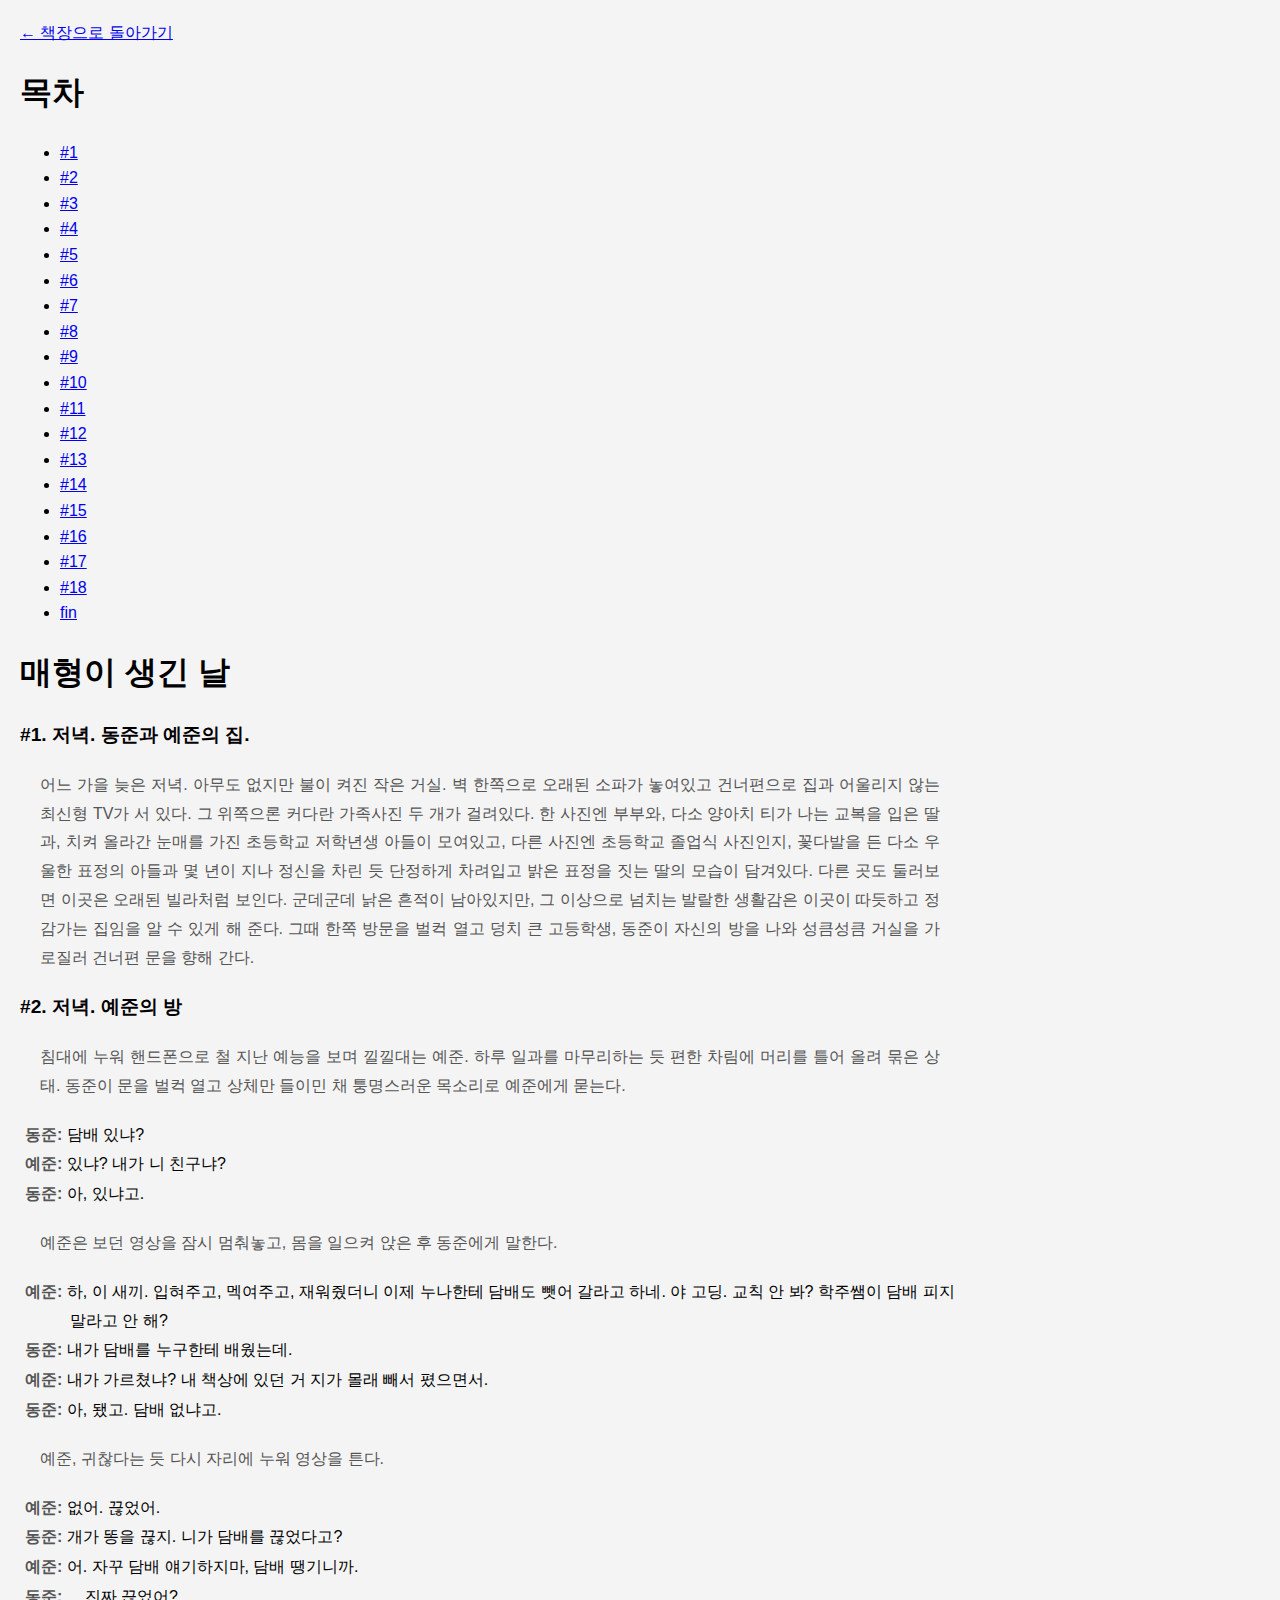
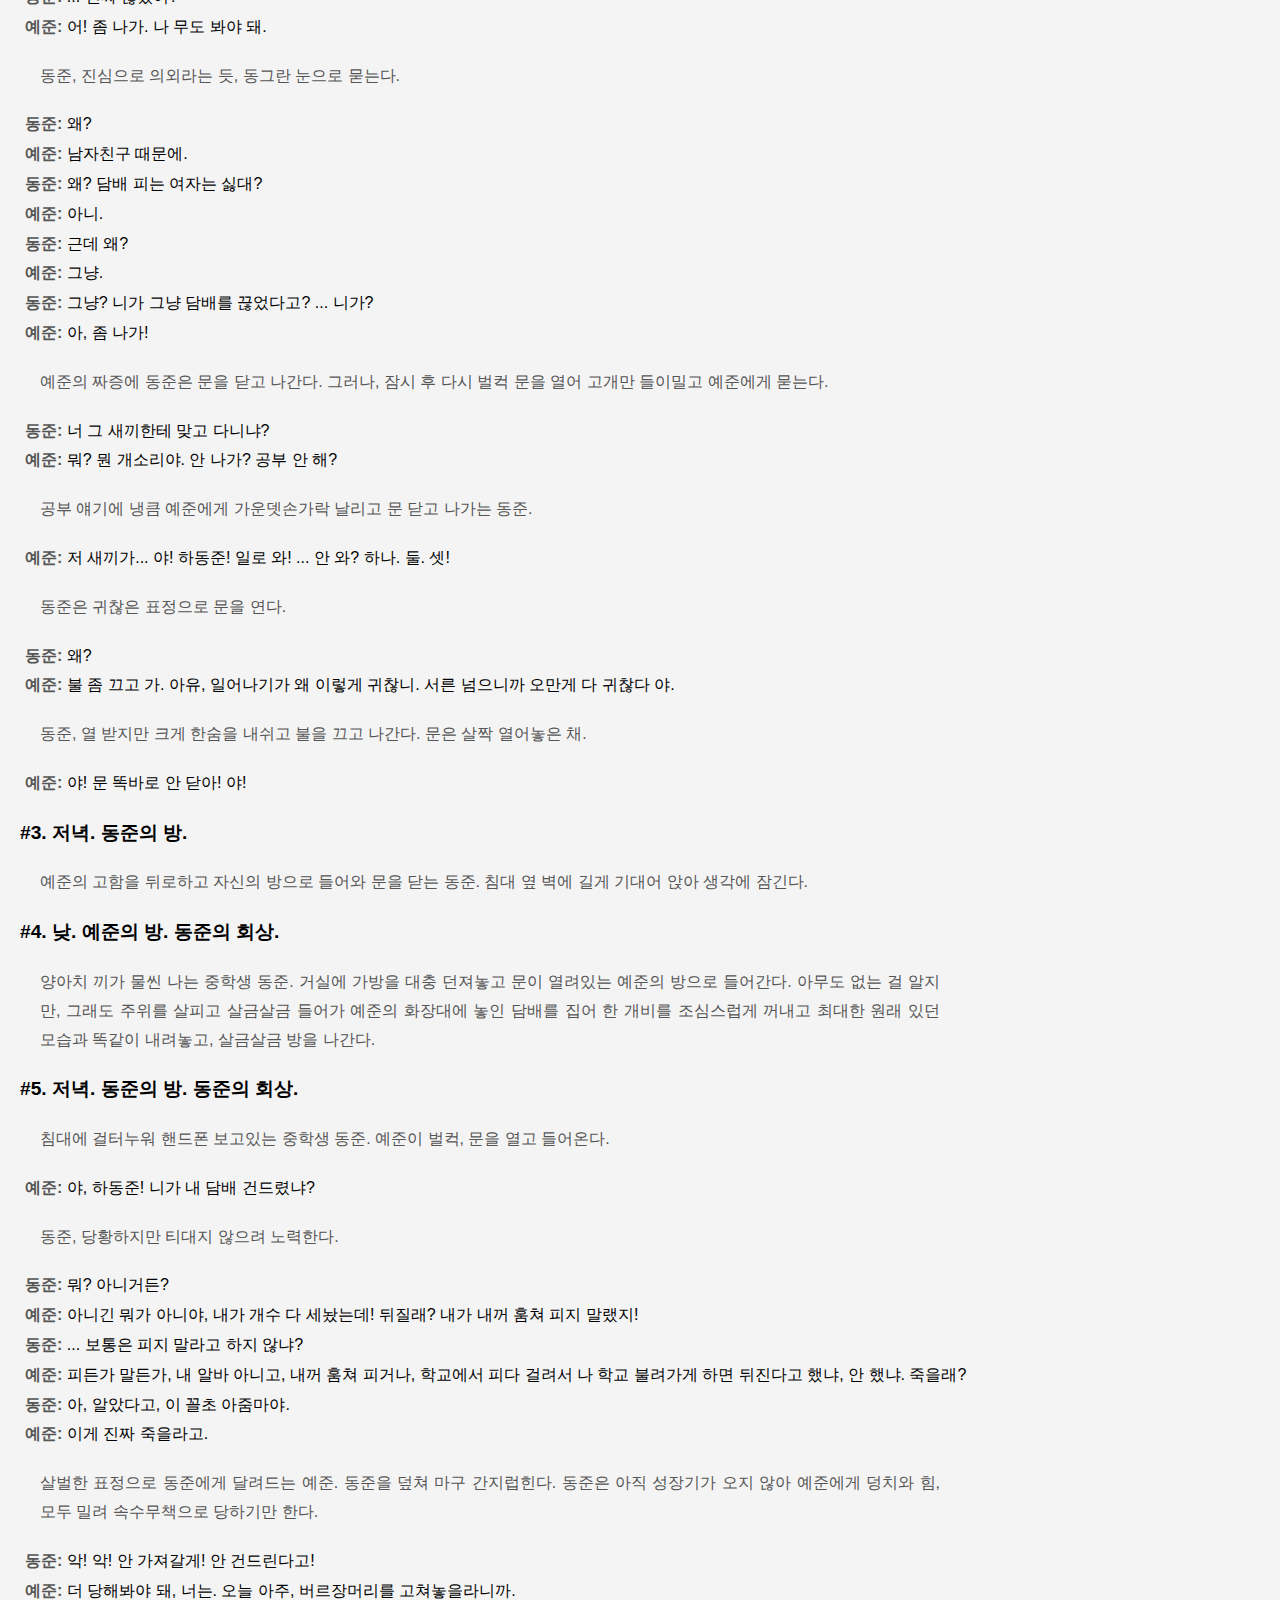
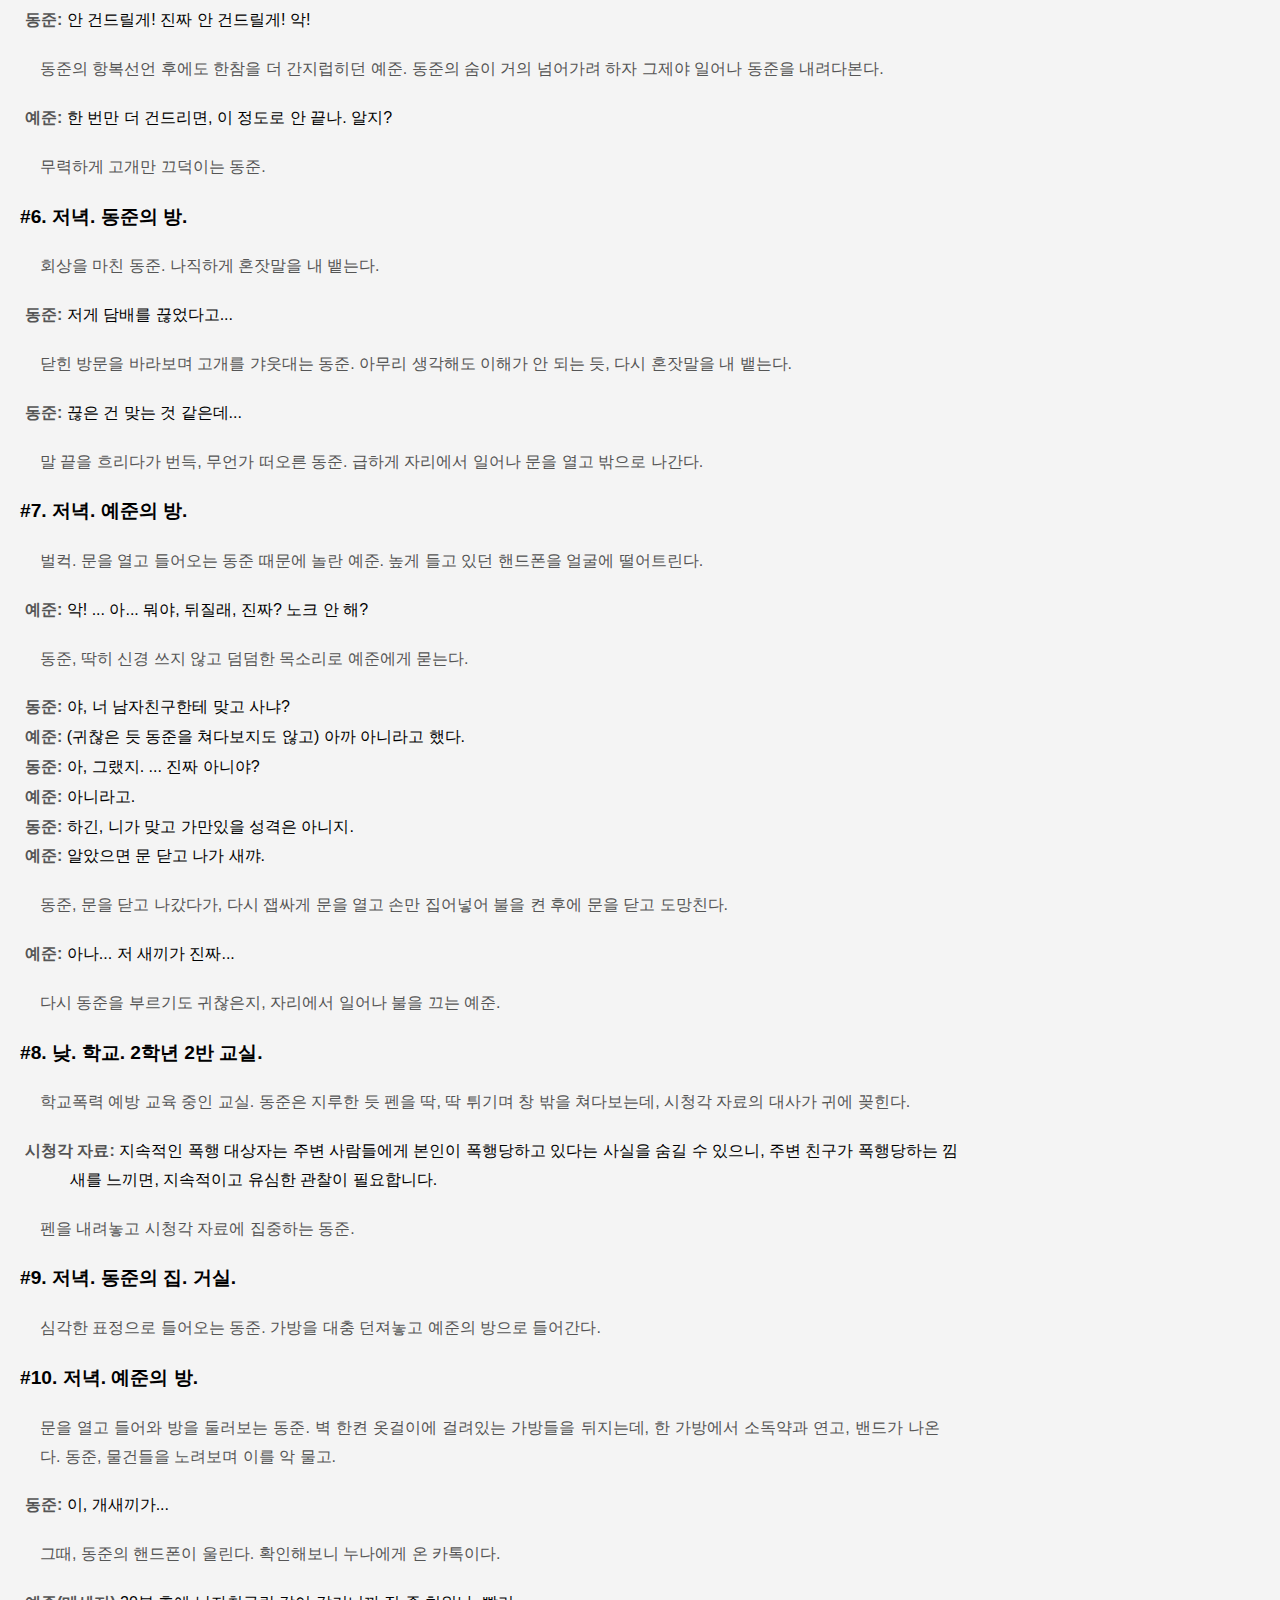
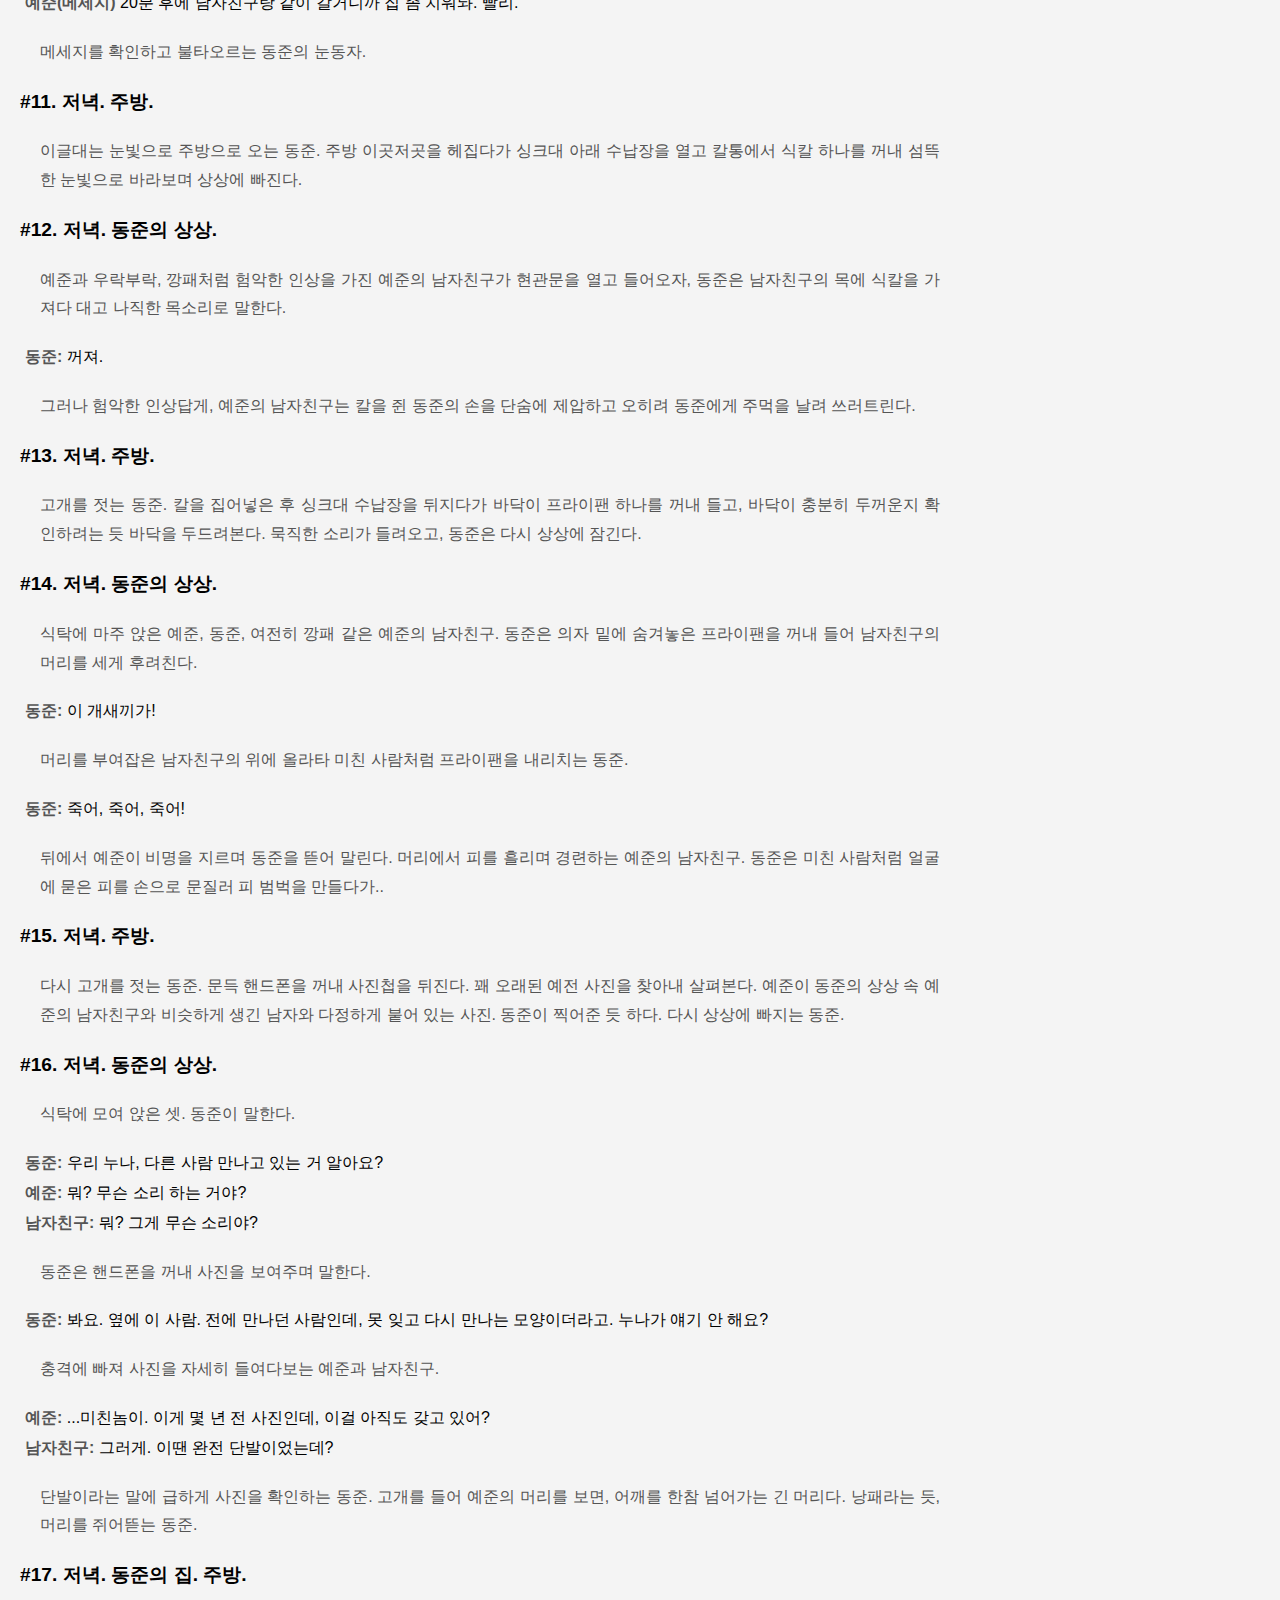
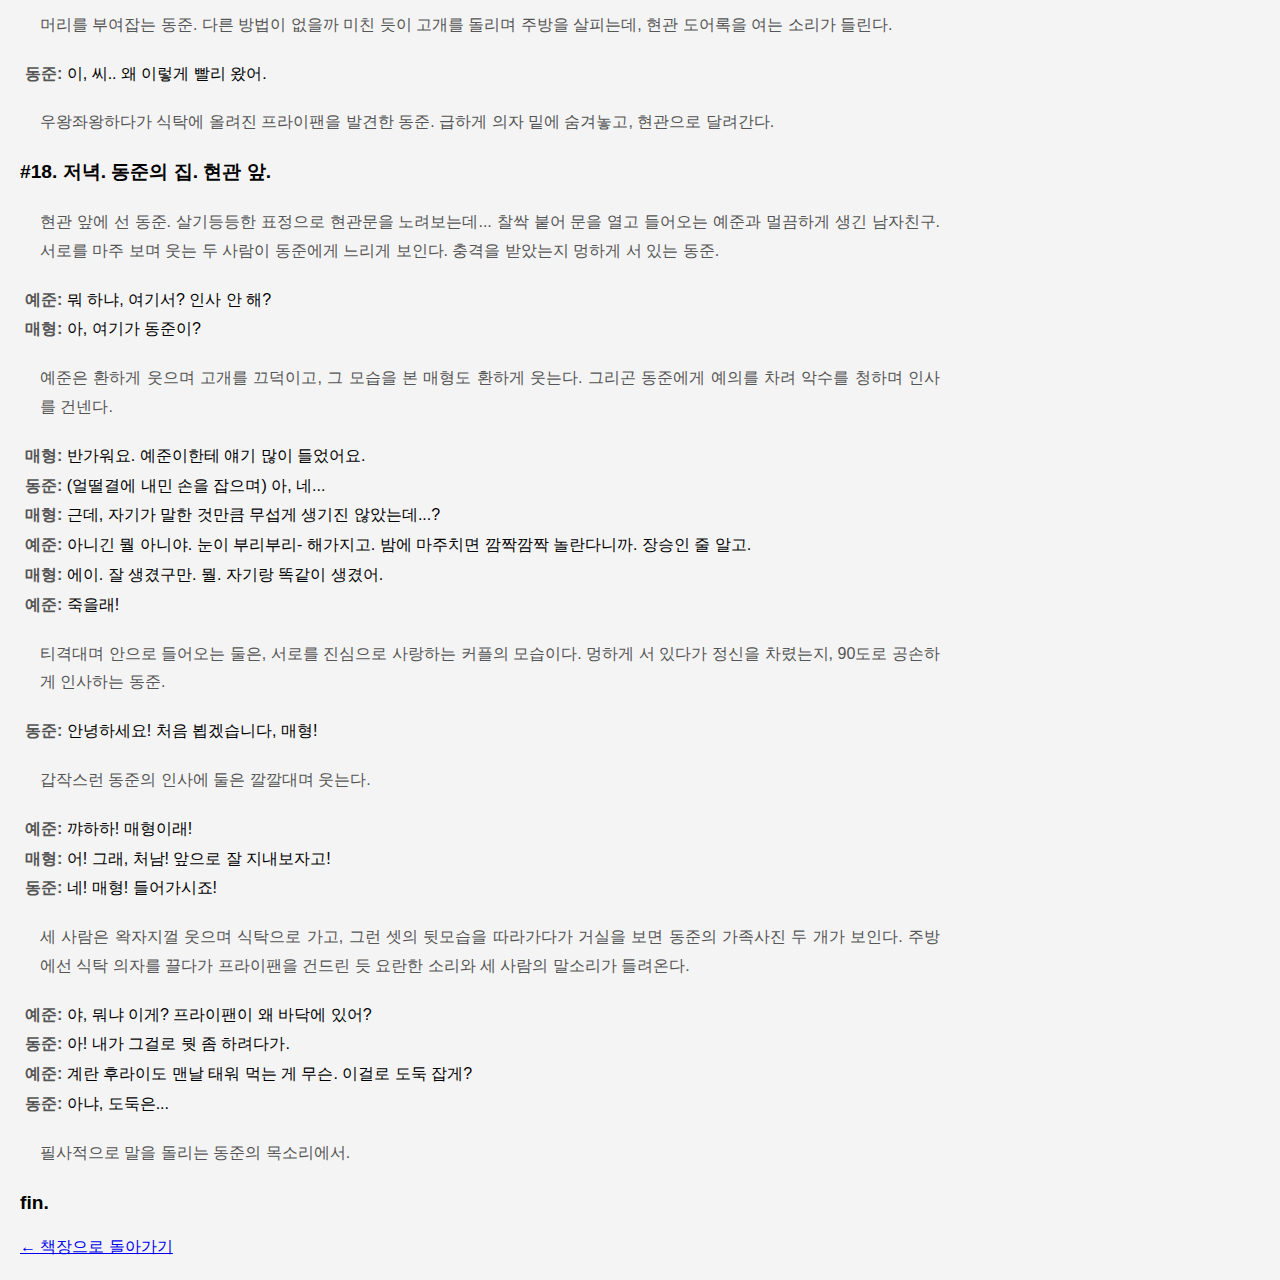
<file: book1.html>
<!DOCTYPE html>
<html lang="ko">
<head>
    <meta charset="UTF-8">
    <meta name="viewport" content="width=device-width, initial-scale=1.0">
    <title>책 1</title>
    <link rel="stylesheet" href="styles.css">

    <style>
 /* 기본 스타일 */
 body {
      font-family: Arial, sans-serif;
      line-height: 1.6;
      margin: 20px;
    }




    

    /* 각 인물별 강조 스타일 */
    .highlight-dongjun {
      display: inline-block;
      background-color: #f3e881;
      color: #000;
    }

    .highlight-yejun {
      display: inline-block;
      background-color: #90caf9;
      color: #000;
    }

    .highlight-boyfriend {
      display: inline-block;
      background-color: #f990e7;
      color: #000;
    }

    .highlight-husband {
      display: inline-block;
      background-color: #90f9aa;
      color: #000;
    }


    #backToTop {
      position: fixed;
      bottom: 20px;
      right: 20px;
      background-color: #69aef8;
      color: white;
      border: none;
      border-radius: 5px;
      padding: 10px 15px;
      font-size: 14px;
      cursor: pointer;
      display: none; /* 초기 상태에서 숨김 */
      box-shadow: 0px 4px 6px rgba(0, 0, 0, 0.2);
    }

    #backToTop:hover {
      background-color: #0056b3;
    }

    html {
      scroll-behavior: smooth;
    }


    </style>
</head>
<body>

  <a href="index.html">← 책장으로 돌아가기</a>

  <h1>목차</h1>
  <ul class="table-of-contents">
    <li><a href="#scene1">#1</a></li>
    <li><a href="#scene2">#2</a></li>
    <li><a href="#scene3">#3</a></li>
    <li><a href="#scene4">#4</a></li>
    <li><a href="#scene5">#5</a></li>
    <li><a href="#scene6">#6</a></li>
    <li><a href="#scene7">#7</a></li>
    <li><a href="#scene8">#8</a></li>
    <li><a href="#scene9">#9</a></li>
    <li><a href="#scene10">#10</a></li>
    <li><a href="#scene11">#11</a></li>
    <li><a href="#scene12">#12</a></li>
    <li><a href="#scene13">#13</a></li>
    <li><a href="#scene14">#14</a></li>
    <li><a href="#scene15">#15</a></li>
    <li><a href="#scene16">#16</a></li>
    <li><a href="#scene17">#17</a></li>
    <li><a href="#scene18">#18</a></li>
    <li><a href="#fin">fin</a></li>
  </ul>
     



  
    <h1>매형이 생긴 날</h1> 
    <p>
        
      <div id="scene1" class="scene-number">#1. 저녁. 동준과 예준의 집. </div>
        <div class="narration">어느 가을 늦은 저녁. 아무도 없지만 불이 켜진 작은 거실. 벽 한쪽으로 오래된 소파가 놓여있고 건너편으로 집과 어울리지 않는 최신형 TV가 서 있다. 그 위쪽으론 커다란 가족사진 두 개가 걸려있다. 한 사진엔 부부와, 다소 양아치 티가 나는 교복을 입은 딸과, 치켜 올라간 눈매를 가진 초등학교 저학년생 아들이 모여있고, 다른 사진엔 초등학교 졸업식 사진인지, 꽃다발을 든 다소 우울한 표정의 아들과 몇 년이 지나 정신을 차린 듯 단정하게 차려입고 밝은 표정을 짓는 딸의 모습이 담겨있다. 다른 곳도 둘러보면 이곳은 오래된 빌라처럼 보인다. 군데군데 낡은 흔적이 남아있지만, 그 이상으로 넘치는 발랄한 생활감은 이곳이 따듯하고 정감가는 집임을 알 수 있게 해 준다. 그때 한쪽 방문을 벌컥 열고 덩치 큰 고등학생, 동준이 자신의 방을 나와 성큼성큼 거실을 가로질러 건너편 문을 향해 간다.</div>
        
        <div id="scene2" class="scene-number">#2. 저녁. 예준의 방</div>
        <div class="narration">침대에 누워 핸드폰으로 철 지난 예능을 보며 낄낄대는 예준. 하루 일과를 마무리하는 듯 편한 차림에 머리를 틀어 올려 묶은 상태. 동준이 문을 벌컥 열고 
        상체만 들이민 채 퉁명스러운 목소리로 예준에게 묻는다.</div>
        
        <div class="dialogue"><span class="character-name" data-character="동준">동준:</span>            담배 있냐?</div>
        <div class="dialogue"><span class="character-name" data-character="예준">예준:</span>            있냐? 내가 니 친구냐?</div>
        <div class="dialogue"><span class="character-name" data-character="동준">동준:</span>            아, 있냐고.</div>
        
        
        <div class="narration">예준은 보던 영상을 잠시 멈춰놓고, 몸을 일으켜 앉은 후 동준에게 말한다. </div>
        
        
        <div class="dialogue"><span class="character-name" data-character="예준">예준:</span>             하, 이 새끼. 입혀주고, 멕여주고, 재워줬더니 이제 누나한테 담배도 뺏어 갈라고 하네. 야 고딩. 교칙 안 봐? 
                   학주쌤이 담배 피지 말라고 안 해?</div>
        <div class="dialogue"><span class="character-name" data-character="동준">동준:</span>             내가 담배를 누구한테 배웠는데.</div>
        <div class="dialogue"><span class="character-name" data-character="예준">예준:</span>             내가 가르쳤냐? 내 책상에 있던 거 지가 몰래 빼서 폈으면서. </div>
        <div class="dialogue"><span class="character-name" data-character="동준">동준:</span>             아, 됐고. 담배 없냐고.</div>
    
        
        <div class="narration">예준, 귀찮다는 듯 다시 자리에 누워 영상을 튼다.</div>
        
        
        <div class="dialogue"><span class="character-name" data-character="예준">예준:</span>            없어. 끊었어.</div>
        <div class="dialogue"><span class="character-name" data-character="동준">동준:</span>            개가 똥을 끊지. 니가 담배를 끊었다고?</div>
        <div class="dialogue"><span class="character-name" data-character="예준">예준:</span>            어. 자꾸 담배 얘기하지마, 담배 땡기니까.</div>
        <div class="dialogue"><span class="character-name" data-character="동준">동준:</span>            ... 진짜 끊었어?</div>
        <div class="dialogue"><span class="character-name" data-character="예준">예준:</span>            어! 좀 나가. 나 무도 봐야 돼.</div>
    
        <div class="narration">동준, 진심으로 의외라는 듯, 동그란 눈으로 묻는다.</div>
        
        <div class="dialogue"><span class="character-name" data-character="동준">동준:</span>            왜?</div>
        <div class="dialogue"><span class="character-name" data-character="예준">예준:</span>            남자친구 때문에.</div>
        <div class="dialogue"><span class="character-name" data-character="동준">동준:</span>            왜? 담배 피는 여자는 싫대?</div>
        <div class="dialogue"><span class="character-name" data-character="예준">예준:</span>            아니.</div>
        <div class="dialogue"><span class="character-name" data-character="동준">동준:</span>            근데 왜?</div>
        <div class="dialogue"><span class="character-name" data-character="예준">예준:</span>            그냥.</div>
        <div class="dialogue"><span class="character-name" data-character="동준">동준:</span>            그냥? 니가 그냥 담배를 끊었다고? ... 니가?</div>
        <div class="dialogue"><span class="character-name" data-character="예준">예준:</span>            아, 좀 나가! </div>
    
        <div class="narration">예준의 짜증에 동준은 문을 닫고 나간다. 그러나, 잠시 후 다시 벌컥 문을 열어 고개만 들이밀고 예준에게 묻는다.</div>
        
        <div class="dialogue"><span class="character-name" data-character="동준">동준:</span>            너 그 새끼한테 맞고 다니냐?</div>
        <div class="dialogue"><span class="character-name" data-character="예준">예준:</span>            뭐? 뭔 개소리야. 안 나가? 공부 안 해?</div>
        
        <div class="narration">공부 얘기에 냉큼 예준에게 가운뎃손가락 날리고 문 닫고 나가는 동준.</div>
        
        <div class="dialogue"><span class="character-name" data-character="예준">예준:</span>            저 새끼가... 야! 하동준! 일로 와! ... 안 와? 하나. 둘. 셋!</div>
    

        <div class="narration">동준은 귀찮은 표정으로 문을 연다.</div>
    
        <div class="dialogue"><span class="character-name" data-character="동준">동준:</span>            왜?</div>
        <div class="dialogue"><span class="character-name" data-character="예준">예준:</span>            불 좀 끄고 가. 아유, 일어나기가 왜 이렇게 귀찮니. 서른 넘으니까 오만게 다 귀찮다 야.</div>
        
        <div class="narration">동준, 열 받지만 크게 한숨을 내쉬고 불을 끄고 나간다. 문은 살짝 열어놓은 채.</div>
        
        <div class="dialogue"><span class="character-name" data-character="예준">예준:</span>            야! 문 똑바로 안 닫아! 야!</div>
    
        
        <div id="scene3" class="scene-number">#3. 저녁. 동준의 방. </div>
        <div class="narration">예준의 고함을 뒤로하고 자신의 방으로 들어와 문을 닫는 동준. 침대 옆 벽에 길게 기대어 앉아 생각에 잠긴다. </div>
        
        <div id="scene4" class="scene-number">#4. 낮. 예준의 방. 동준의 회상.</div>
        <div class="narration">양아치 끼가 물씬 나는 중학생 동준. 거실에 가방을 대충 던져놓고 문이 열려있는 예준의 방으로 들어간다. 아무도 없는 걸 알지만, 그래도 주위를 살피고 
        살금살금 들어가 예준의 화장대에 놓인 담배를 집어 한 개비를 조심스럽게 꺼내고 최대한 원래 있던 모습과 똑같이 내려놓고, 살금살금 방을 나간다. </div>
        
        <div id="scene5" class="scene-number">#5. 저녁. 동준의 방. 동준의 회상.</div>
        <div class="narration"> 침대에 걸터누워 핸드폰 보고있는 중학생 동준. 예준이 벌컥, 문을 열고 들어온다.</div>
        
        <div class="dialogue"><span class="character-name" data-character="예준">예준:</span>            야, 하동준! 니가 내 담배 건드렸냐?</div>
    
        <div class="narration"> 동준, 당황하지만 티대지 않으려 노력한다.</div>
        
        <div class="dialogue"><span class="character-name" data-character="동준">동준:</span>            뭐? 아니거든?</div>
        <div class="dialogue"><span class="character-name" data-character="예준">예준:</span>            아니긴 뭐가 아니야, 내가 개수 다 세놨는데! 뒤질래? 내가 내꺼 훔쳐 피지 말랬지!</div>
        <div class="dialogue"><span class="character-name" data-character="동준">동준:</span>            ... 보통은 피지 말라고 하지 않냐?</div>
        <div class="dialogue"><span class="character-name" data-character="예준">예준:</span>            피든가 말든가, 내 알바 아니고, 내꺼 훔쳐 피거나, 학교에서 피다 걸려서 나 학교 불려가게 하면 뒤진다고 했냐, 안 했냐. 죽을래?</div>
        <div class="dialogue"><span class="character-name" data-character="동준">동준:</span>            아, 알았다고, 이 꼴초 아줌마야.</div>
        <div class="dialogue"><span class="character-name" data-character="예준">예준:</span>            이게 진짜 죽을라고.</div>
    
        <div class="narration">살벌한 표정으로 동준에게 달려드는 예준. 동준을 덮쳐 마구 간지럽힌다. 동준은 아직 성장기가 오지 않아 예준에게 덩치와 힘, 모두 밀려 속수무책으로 
        당하기만 한다.</div>
    
        <div class="dialogue"><span class="character-name" data-character="동준">동준:</span>            악! 악! 안 가져갈게! 안 건드린다고!</div>
        <div class="dialogue"><span class="character-name" data-character="예준">예준:</span>            더 당해봐야 돼, 너는. 오늘 아주, 버르장머리를 고쳐놓을라니까.</div>
        <div class="dialogue"><span class="character-name" data-character="동준">동준:</span>            안 건드릴게! 진짜 안 건드릴게! 악!</div>
    
        <div class="narration">동준의 항복선언 후에도 한참을 더 간지럽히던 예준. 동준의 숨이 거의 넘어가려 하자 그제야 일어나 동준을 내려다본다. </div>
        
        <div class="dialogue"><span class="character-name" data-character="예준">예준:</span>            한 번만 더 건드리면, 이 정도로 안 끝나. 알지?</div>
    
        <div class="narration">무력하게 고개만 끄덕이는 동준.</div>
        
        <div id="scene6" class="scene-number">#6. 저녁. 동준의 방.</div>
        <div class="narration">회상을 마친 동준. 나직하게 혼잣말을 내 뱉는다.</div>
        
        <div class="dialogue"><span class="character-name" data-character="동준">동준:</span>            저게 담배를 끊었다고...</div>
    
        <div class="narration">닫힌 방문을 바라보며 고개를 갸웃대는 동준. 아무리 생각해도 이해가 안 되는 듯, 다시 혼잣말을 내 뱉는다.</div>
    
        <div class="dialogue"><span class="character-name" data-character="동준">동준:</span>            끊은 건 맞는 것 같은데...</div>
    
        <div class="narration">말 끝을 흐리다가 번득, 무언가 떠오른 동준. 급하게 자리에서 일어나 문을 열고 밖으로 나간다.</div>
        
        <div id="scene7" class="scene-number">#7. 저녁. 예준의 방.</div>
        <div class="narration">벌컥. 문을 열고 들어오는 동준 때문에 놀란 예준. 높게 들고 있던 핸드폰을 얼굴에 떨어트린다.</div>
    
        <div class="dialogue"><span class="character-name" data-character="예준">예준:</span>            악! ... 아... 뭐야, 뒤질래, 진짜? 노크 안 해?</div>
    
        <div class="narration">동준, 딱히 신경 쓰지 않고 덤덤한 목소리로 예준에게 묻는다.</div>
        
        <div class="dialogue"><span class="character-name" data-character="동준">동준:</span>            야, 너 남자친구한테 맞고 사냐?</div>
        <div class="dialogue"><span class="character-name" data-character="예준">예준:</span>            (귀찮은 듯 동준을 쳐다보지도 않고) 아까 아니라고 했다.</div>
        <div class="dialogue"><span class="character-name" data-character="동준">동준:</span>            아, 그랬지. ... 진짜 아니야?</div>
        <div class="dialogue"><span class="character-name" data-character="예준">예준:</span>            아니라고.</div>
        <div class="dialogue"><span class="character-name" data-character="동준">동준:</span>            하긴, 니가 맞고 가만있을 성격은 아니지.</div>
        <div class="dialogue"><span class="character-name" data-character="예준">예준:</span>            알았으면 문 닫고 나가 새꺄. </div>
    
        <div class="narration">동준, 문을 닫고 나갔다가, 다시 잽싸게 문을 열고 손만 집어넣어 불을 켠 후에 문을 닫고 도망친다.</div>
        
        <div class="dialogue"><span class="character-name" data-character="예준">예준:</span>            아나... 저 새끼가 진짜...</div>
    
        <div class="narration">다시 동준을 부르기도 귀찮은지, 자리에서 일어나 불을 끄는 예준.</div>
        
        <div id="scene8" class="scene-number">#8. 낮. 학교. 2학년 2반 교실.</div>
        <div class="narration">학교폭력 예방 교육 중인 교실. 동준은 지루한 듯 펜을 딱, 딱 튀기며 창 밖을 쳐다보는데, 시청각 자료의 대사가 귀에 꽂힌다.</div>
        
        <div class="dialogue"><span class="character-name">시청각 자료:</span>       지속적인 폭행 대상자는 주변 사람들에게 본인이 폭행당하고 있다는 사실을 숨길 수 있으니, 주변 친구가 폭행당하는 낌새를 느끼면, 지속적이고 유심한 관찰이 필요합니다. </div>
        
        <div class="narration">펜을 내려놓고 시청각 자료에 집중하는 동준.</div>
        
        <div id="scene9" class="scene-number">#9. 저녁. 동준의 집. 거실.</div>
        <div class="narration">심각한 표정으로 들어오는 동준. 가방을 대충 던져놓고 예준의 방으로 들어간다. </div>
        
        <div id="scene10" class="scene-number">#10. 저녁. 예준의 방.</div>
        <div class="narration">문을 열고 들어와 방을 둘러보는 동준. 벽 한켠 옷걸이에 걸려있는 가방들을 뒤지는데, 한 가방에서 소독약과 연고, 밴드가 나온다. 동준, 물건들을 노려보며 
        이를 악 물고.</div>
        
        <div class="dialogue"><span class="character-name" data-character="동준">동준:</span>            이, 개새끼가...</div>
    
        <div class="narration"> 그때, 동준의 핸드폰이 울린다. 확인해보니 누나에게 온 카톡이다. </div>
    
        <div class="dialogue"><span class="character-name" data-character="예준">예준(메세지)</span>	20분 후에 남자친구랑 같이 갈거니까 집 좀 치워놔. 빨리.</div>
    
        <div class="narration">메세지를 확인하고 불타오르는 동준의 눈동자.</div>
        
        <div id="scene11" class="scene-number">#11. 저녁. 주방.</div>
        <div class="narration">이글대는 눈빛으로 주방으로 오는 동준. 주방 이곳저곳을 헤집다가 싱크대 아래 수납장을 열고 칼통에서 식칼 하나를 꺼내 섬뜩한 눈빛으로 바라보며 상상에 빠진다.</div>
        
        <div id="scene12" class="scene-number">#12. 저녁. 동준의 상상. </div>
        <div class="narration">예준과 우락부락, 깡패처럼 험악한 인상을 가진 예준의 남자친구가 현관문을 열고 들어오자, 동준은 남자친구의 목에 식칼을 가져다 대고 나직한 목소리로 말한다.</div>
        
        <div class="dialogue"><span class="character-name" data-character="동준">동준:</span>            꺼져.</div>
    
        <div class="narration">그러나 험악한 인상답게, 예준의 남자친구는 칼을 쥔 동준의 손을 단숨에 제압하고 오히려 동준에게 주먹을 날려 쓰러트린다.</div>
        
        <div id="scene13" class="scene-number">#13. 저녁. 주방. </div>
        <div class="narration">고개를 젓는 동준. 칼을 집어넣은 후 싱크대 수납장을 뒤지다가 바닥이 프라이팬 하나를 꺼내 들고, 바닥이 충분히 두꺼운지 확인하려는 듯 바닥을 두드려본다.
        묵직한 소리가 들려오고, 동준은 다시 상상에 잠긴다. </div>
        
        <div id="scene14" class="scene-number">#14. 저녁. 동준의 상상.</div>
        <div class="narration"> 식탁에 마주 앉은 예준, 동준, 여전히 깡패 같은 예준의 남자친구. 동준은 의자 밑에 숨겨놓은 프라이팬을 꺼내 들어 남자친구의 머리를 세게 후려친다. </div>
        
        <div class="dialogue"><span class="character-name" data-character="동준">동준:</span>            이 개새끼가!</div>
    
        <div class="narration">머리를 부여잡은 남자친구의 위에 올라타 미친 사람처럼 프라이팬을 내리치는 동준.</div>
    
        <div class="dialogue"><span class="character-name" data-character="동준">동준:</span>            죽어, 죽어, 죽어!</div>
    
        <div class="narration">뒤에서 예준이 비명을 지르며 동준을 뜯어 말린다. 머리에서 피를 흘리며 경련하는 예준의 남자친구. 동준은 미친 사람처럼 얼굴에 묻은 피를 손으로 문질러
        피 범벅을 만들다가..</div>
        
        <div id="scene15" class="scene-number">#15. 저녁. 주방.</div>
        <div class="narration">다시 고개를 젓는 동준. 문득 핸드폰을 꺼내 사진첩을 뒤진다. 꽤 오래된 예전 사진을 찾아내 살펴본다. 예준이 동준의 상상 속 예준의 남자친구와 비슷하게 
        생긴 남자와 다정하게 붙어 있는 사진. 동준이 찍어준 듯 하다. 다시 상상에 빠지는 동준.</div>
        
        <div id="scene16" class="scene-number">#16. 저녁. 동준의 상상.</div>
        <div class="narration">식탁에 모여 앉은 셋. 동준이 말한다.</div>
        
        <div class="dialogue"><span class="character-name" data-character="동준">동준:</span>            우리 누나, 다른 사람 만나고 있는 거 알아요?</div>
        <div class="dialogue"><span class="character-name" data-character="예준">예준:</span>            뭐? 무슨 소리 하는 거야? </div>
        <div class="dialogue"><span class="character-name" data-character="남자친구">남자친구:</span>         뭐? 그게 무슨 소리야?</div>
    
        <div class="narration">동준은 핸드폰을 꺼내 사진을 보여주며 말한다. </div>
        
        <div class="dialogue"><span class="character-name" data-character="동준">동준:</span>            봐요. 옆에 이 사람. 전에 만나던 사람인데, 못 잊고 다시 만나는 모양이더라고. 누나가 얘기 안 해요?</div>
        <div class="narration">충격에 빠져 사진을 자세히 들여다보는 예준과 남자친구. </div>
        
        <div class="dialogue"><span class="character-name" data-character="예준">예준:</span>            ...미친놈이. 이게 몇 년 전 사진인데, 이걸 아직도 갖고 있어?</div>
        <div class="dialogue"><span class="character-name" data-character="남자친구">남자친구:</span>            그러게. 이땐 완전 단발이었는데?</div>
    
        <div class="narration">단발이라는 말에 급하게 사진을 확인하는 동준. 고개를 들어 예준의 머리를 보면, 어깨를 한참 넘어가는 긴 머리다. 낭패라는 듯, 머리를 쥐어뜯는 동준.</div>
        
        <div id="scene17" class="scene-number">#17. 저녁. 동준의 집. 주방.</div>
        <div class="narration"> 머리를 부여잡는 동준. 다른 방법이 없을까 미친 듯이 고개를 돌리며 주방을 살피는데, 현관 도어록을 여는 소리가 들린다. </div>
        
        <div class="dialogue"><span class="character-name" data-character="동준">동준:</span>            이, 씨.. 왜 이렇게 빨리 왔어.</div>
        <div class="narration">우왕좌왕하다가 식탁에 올려진 프라이팬을 발견한 동준. 급하게 의자 밑에 숨겨놓고, 현관으로 달려간다. </div>
        
        <div id="scene18" class="scene-number">#18. 저녁. 동준의 집. 현관 앞.</div>
        <div class="narration">현관 앞에 선 동준. 살기등등한 표정으로 현관문을 노려보는데... 찰싹 붙어 문을 열고 들어오는 예준과 멀끔하게 생긴 남자친구. 서로를 마주 보며 웃는 두 사람이 
        동준에게 느리게 보인다. 충격을 받았는지 멍하게 서 있는 동준. </div>
        
        <div class="dialogue"><span class="character-name" data-character="예준">예준:</span>            뭐 하냐, 여기서? 인사 안 해?</div>
        <div class="dialogue"><span class="character-name" data-character="매형">매형:</span>            아, 여기가 동준이?</div>
    
        <div class="narration">예준은 환하게 웃으며 고개를 끄덕이고, 그 모습을 본 매형도 환하게 웃는다. 그리곤 동준에게 예의를 차려 악수를 청하며 인사를 건넨다.</div>
        
        <div class="dialogue"><span class="character-name" data-character="매형">매형:</span>            반가워요. 예준이한테 얘기 많이 들었어요. </div>
        <div class="dialogue"><span class="character-name" data-character="동준">동준:</span>            (얼떨결에 내민 손을 잡으며) 아, 네...</div>
        <div class="dialogue"><span class="character-name" data-character="매형">매형:</span>            근데, 자기가 말한 것만큼 무섭게 생기진 않았는데...?</div>
        <div class="dialogue"><span class="character-name" data-character="예준">예준:</span>            아니긴 뭘 아니야. 눈이 부리부리- 해가지고. 밤에 마주치면 깜짝깜짝 놀란다니까. 장승인 줄 알고.</div>
        <div class="dialogue"><span class="character-name" data-character="매형">매형:</span>            에이. 잘 생겼구만. 뭘. 자기랑 똑같이 생겼어.</div>
        <div class="dialogue"><span class="character-name" data-character="예준">예준:</span>            죽을래! </div>
    
        <div class="narration">티격대며 안으로 들어오는 둘은, 서로를 진심으로 사랑하는 커플의 모습이다. 멍하게 서 있다가 정신을 차렸는지, 90도로 공손하게 인사하는 동준.</div>
        
        <div class="dialogue"><span class="character-name" data-character="동준">동준:</span>            안녕하세요! 처음 뵙겠습니다, 매형!</div>
    
        <div class="narration">갑작스런 동준의 인사에 둘은 깔깔대며 웃는다. </div>
        
        <div class="dialogue"><span class="character-name" data-character="예준">예준:</span>            꺄하하! 매형이래! </div>
        <div class="dialogue"><span class="character-name" data-character="매형">매형:</span>            어! 그래, 처남! 앞으로 잘 지내보자고! </div>
        <div class="dialogue"><span class="character-name" data-character="동준">동준:</span>            네! 매형! 들어가시죠!</div>
    
        <div class="narration">세 사람은 왁자지껄 웃으며 식탁으로 가고, 그런 셋의 뒷모습을 따라가다가 거실을 보면 동준의 가족사진 두 개가 보인다. 주방에선 식탁 의자를 끌다가 프라이팬을 
        건드린 듯 요란한 소리와 세 사람의 말소리가 들려온다.</div>
        
        <div class="dialogue"><span class="character-name" data-character="예준">예준:</span>            야, 뭐냐 이게? 프라이팬이 왜 바닥에 있어?</div>
        <div class="dialogue"><span class="character-name" data-character="동준">동준:</span>            아! 내가 그걸로 뭣 좀 하려다가.</div>
        <div class="dialogue"><span class="character-name" data-character="예준">예준:</span>            계란 후라이도 맨날 태워 먹는 게 무슨. 이걸로 도둑 잡게?</div>
        <div class="dialogue"><span class="character-name" data-character="동준">동준:</span>            아냐, 도둑은...</div>


        <div class="narration">
        필사적으로 말을 돌리는 동준의 목소리에서.</div>
    
        <div id = "fin" class="scene-number">fin.          </div>
        
    </p>
    <script>
      // 인물별 색상 맵
      const characterColors = {
        "동준": "highlight-dongjun",
        "예준": "highlight-yejun",
        "남자친구": "highlight-boyfriend",
        "매형": "highlight-husband",
      };
  
      // 인물 이름 클릭 이벤트 설정
      document.querySelectorAll('.character-name').forEach(nameElement => {
        nameElement.addEventListener('click', () => {
          const character = nameElement.dataset.character; // 클릭한 인물의 이름
          const highlightClass = characterColors[character]; // 해당 인물의 강조 클래스
  
          // 모든 대사에서 강조 제거
          document.querySelectorAll('.dialogue').forEach(dialogue => {
            dialogue.classList.remove(...Object.values(characterColors)); // 모든 강조 클래스 제거
          });
  
          // 해당 인물의 대사 강조
          document.querySelectorAll(`.character-name[data-character="${character}"]`).forEach(element => {
            element.parentElement.classList.add(highlightClass); // 해당 대사의 부모 요소 강조
          });
        });
      });
    </script>

    <a href="index.html">← 책장으로 돌아가기</a>

<!-- "맨 위로" 버튼 -->
<button id="backToTop">▲ 위로</button>

<script>
  // "맨 위로" 버튼 가져오기
  const backToTopButton = document.getElementById("backToTop");

  // 스크롤 이벤트 리스너
  window.addEventListener("scroll", () => {
    // 페이지 스크롤 위치가 300px 이상이면 버튼 표시
    if (window.scrollY > 300) {
      backToTopButton.style.display = "block";
    } else {
      backToTopButton.style.display = "none";
    }
  });

  // 버튼 클릭 이벤트 리스너
  backToTopButton.addEventListener("click", () => {
    // 페이지를 맨 위로 부드럽게 스크롤
    window.scrollTo({ top: 0, behavior: "smooth" });
  });
</script>

</body>
</html>
</file>
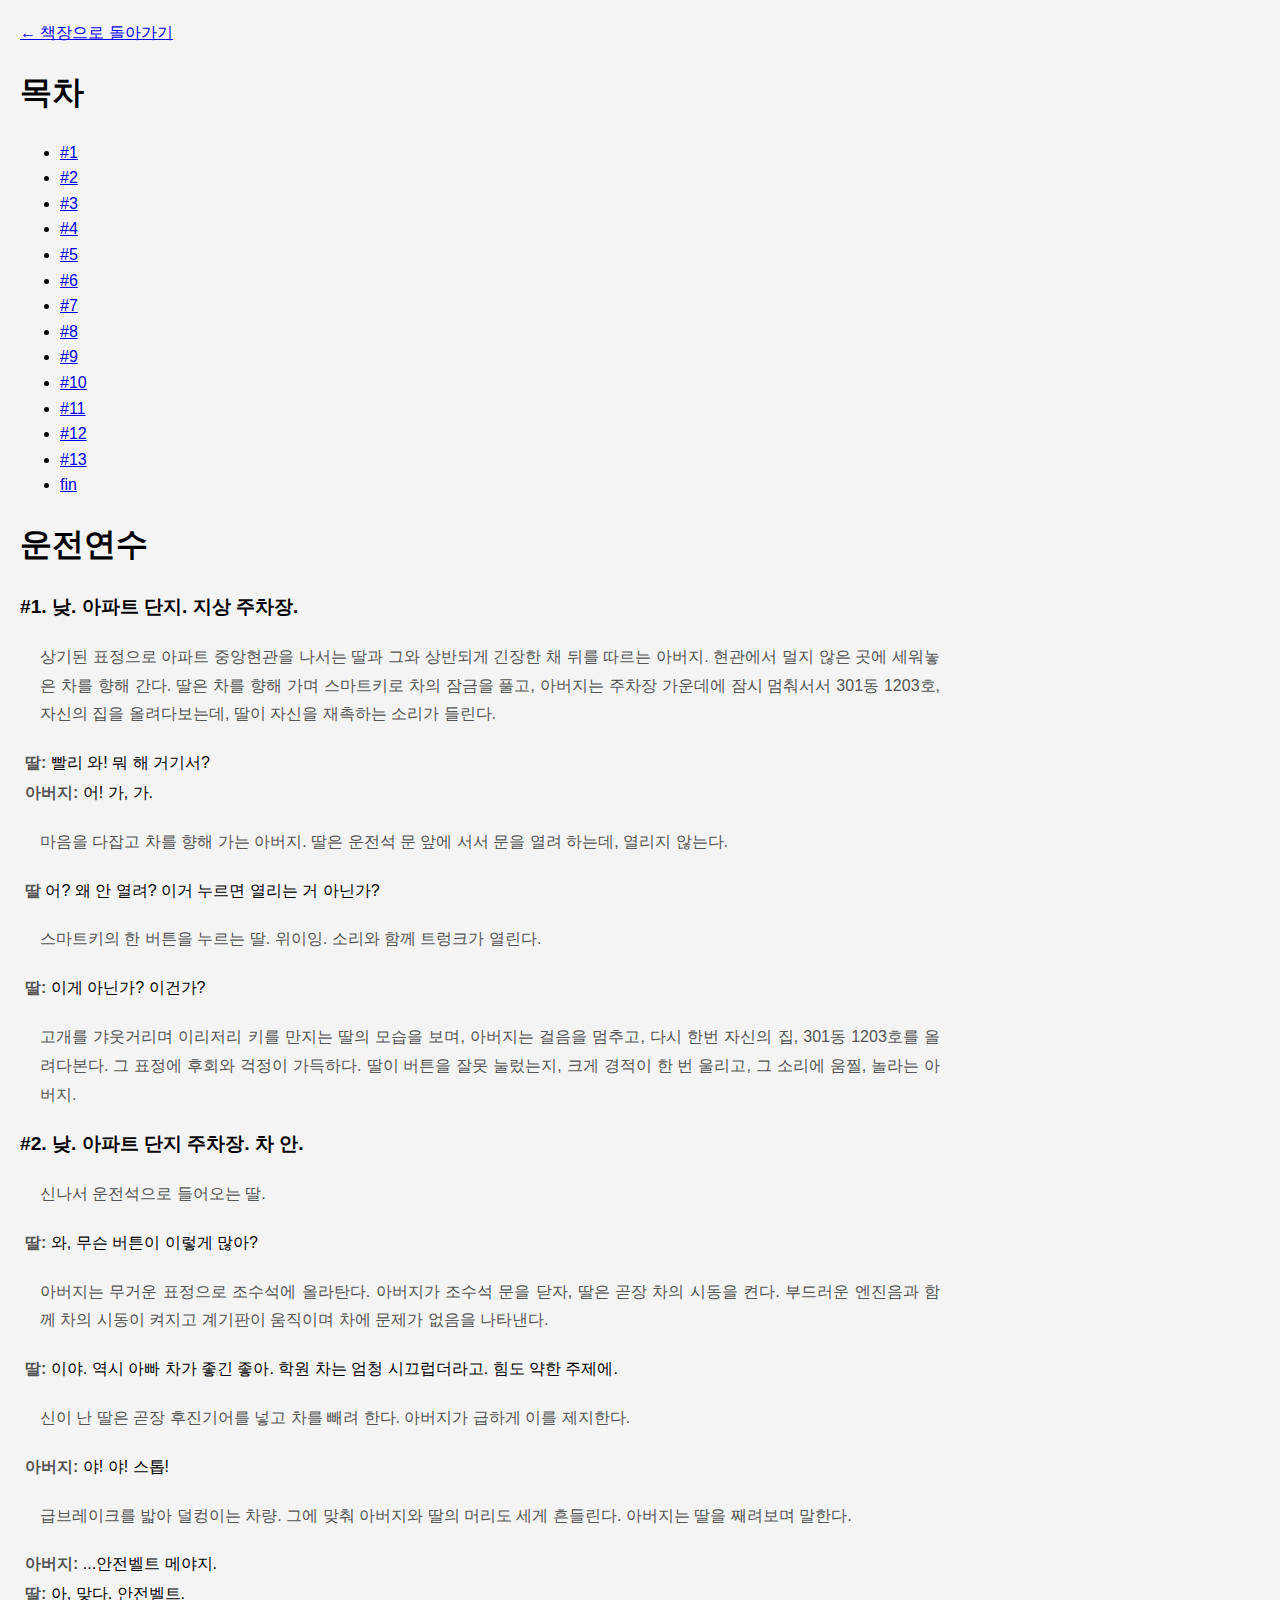
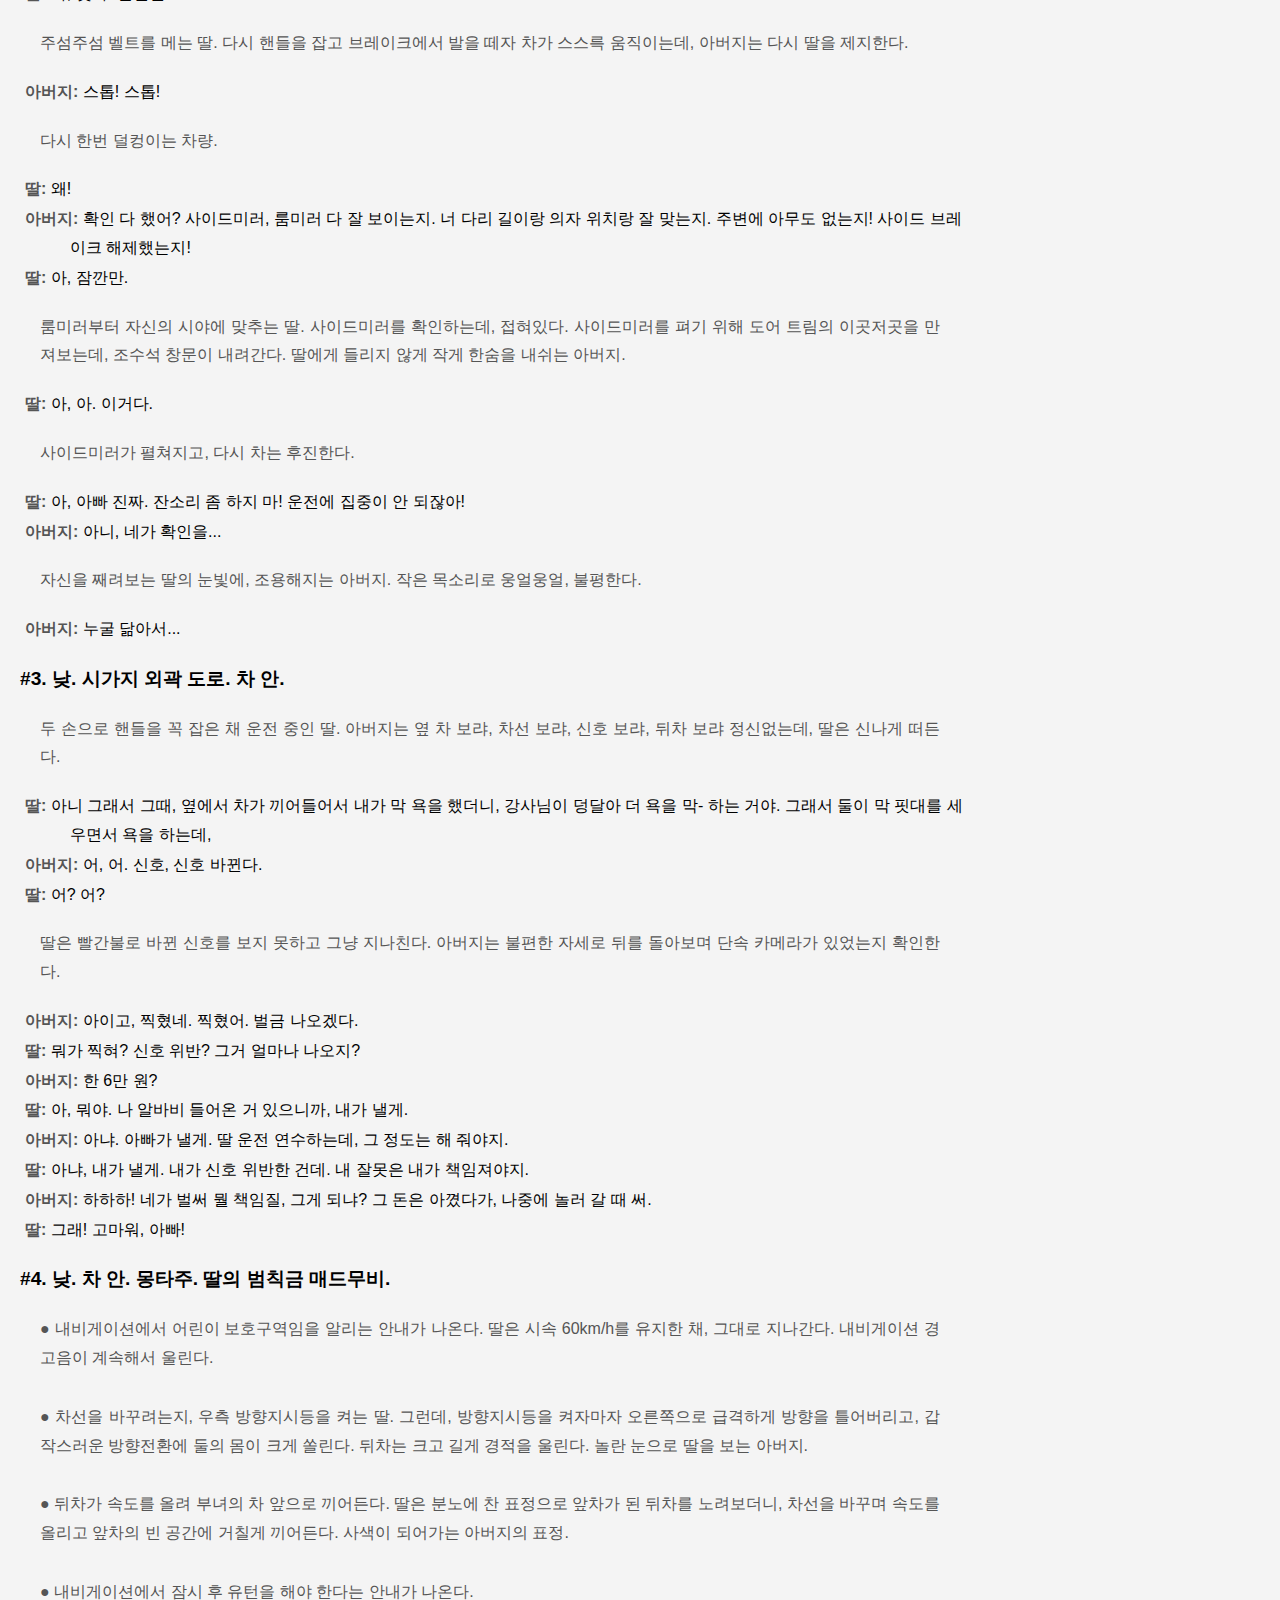
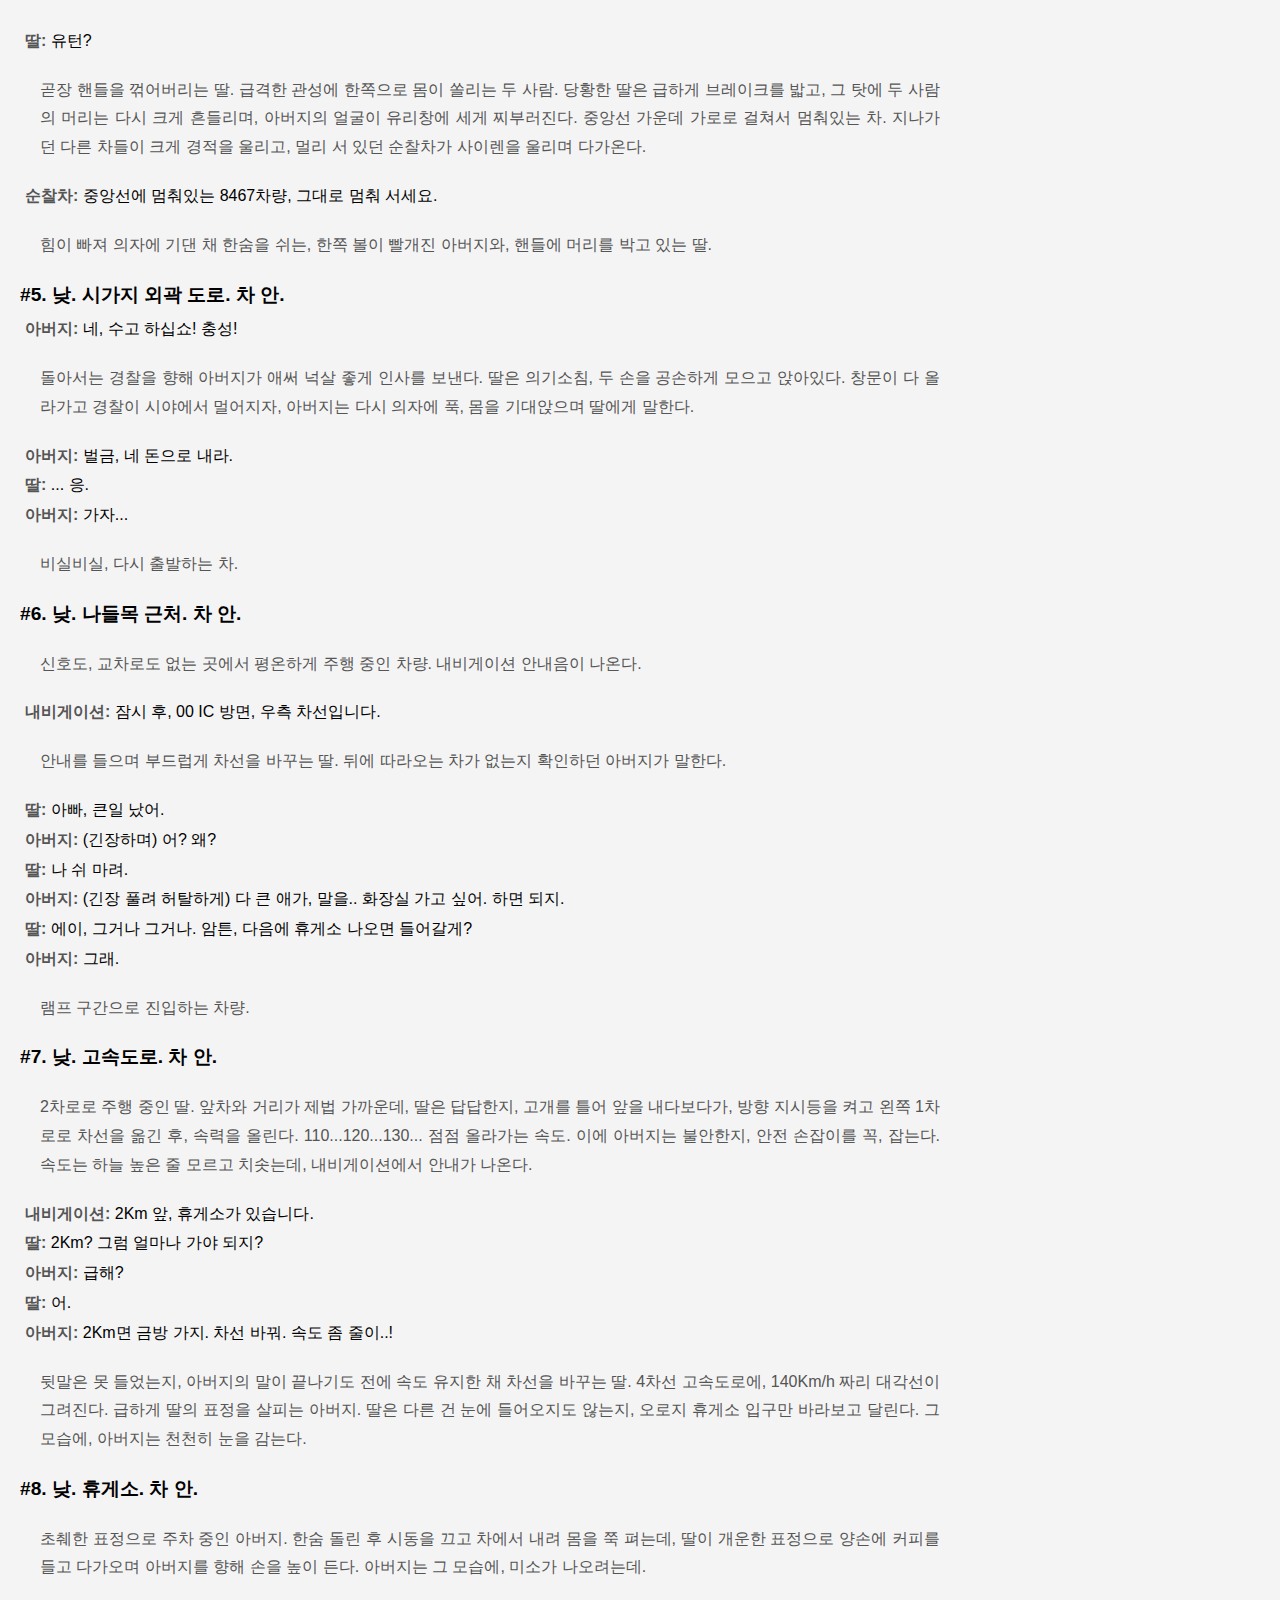
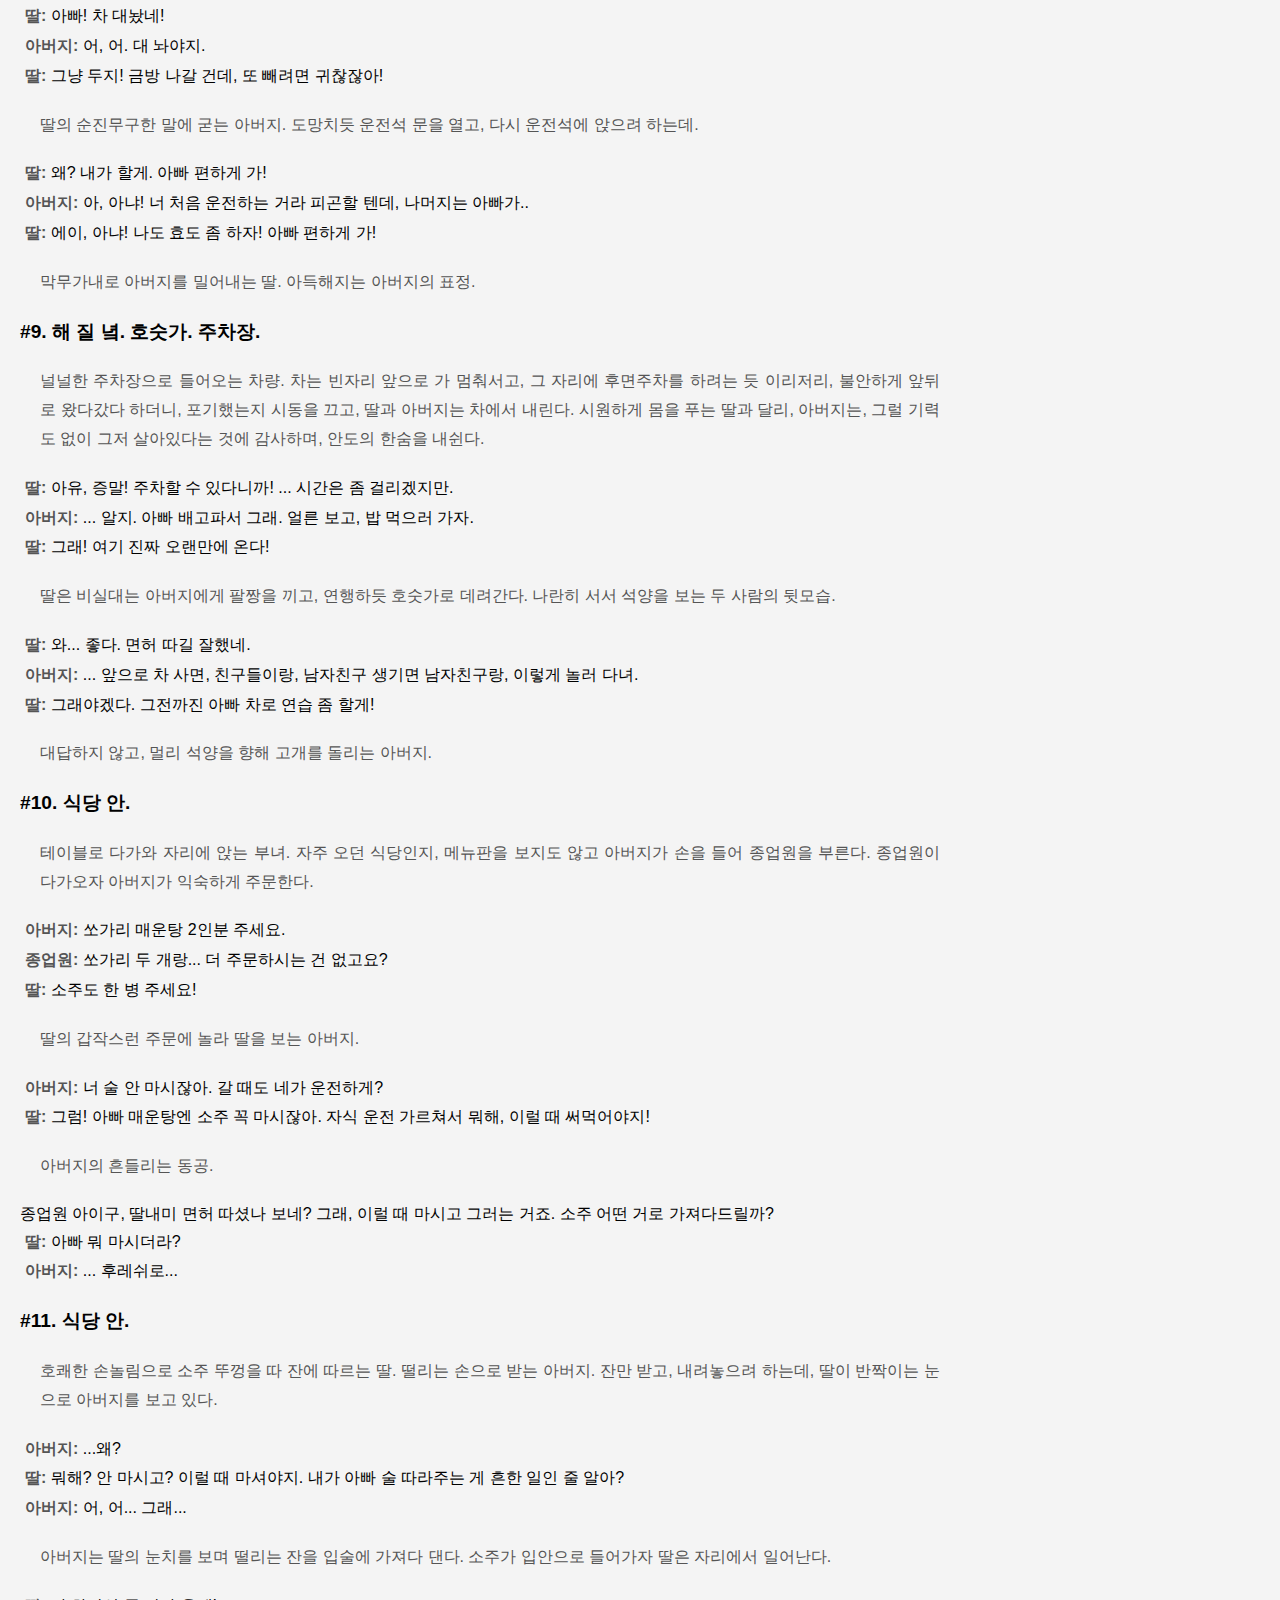
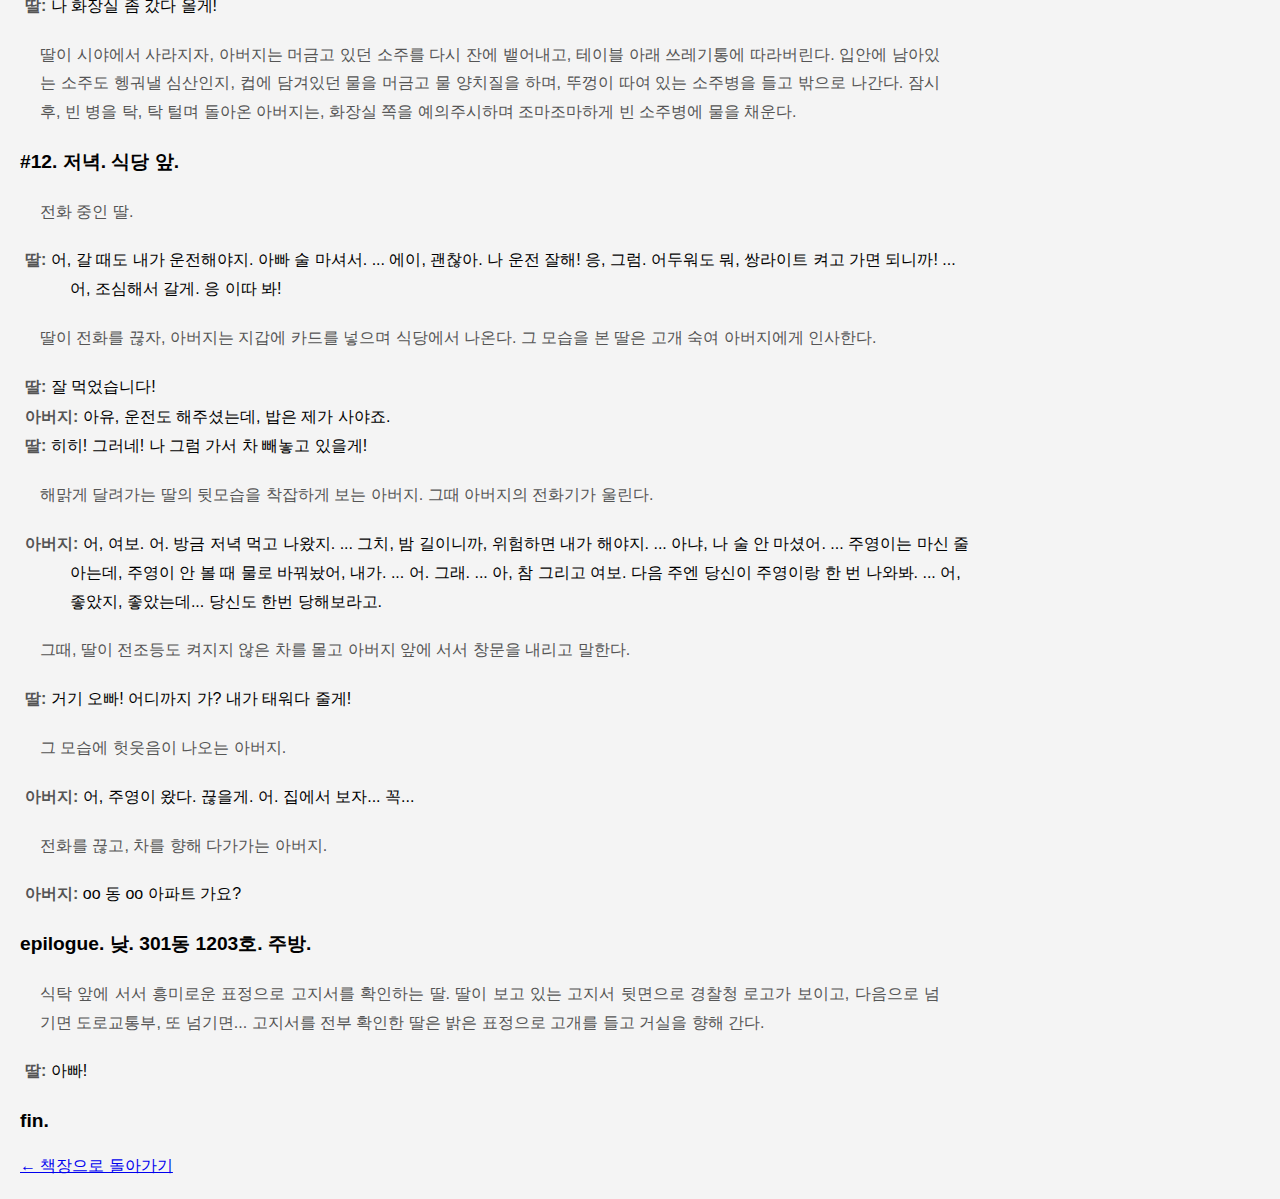
<file: book2.html>
<!DOCTYPE html>
<html lang="ko">
<head>
    <meta charset="UTF-8">
    <meta name="viewport" content="width=device-width, initial-scale=1.0">
    <link rel="stylesheet" href="styles.css">

    <title>책 1</title>
    <style>
 /* 기본 스타일 */
 body {
      font-family: Arial, sans-serif;
      line-height: 1.6;
      margin: 20px;
    }



    

    /* 각 인물별 강조 스타일 */
    .highlight-juyoung {
      display: inline-block;
      background-color: #f3e881;
      color: #000;
    }

    .highlight-jungnam {
      display: inline-block;
      background-color: #90caf9;
      color: #000;
    }

    .highlight-boyfriend {
      display: inline-block;
      background-color: #f990e7;
      color: #000;
    }

    .highlight-husband {
      display: inline-block;
      background-color: #90f9aa;
      color: #000;
    }

    .highlight-police {
      display: inline-block;
      background-color: #90f9aa;
      color: #000;
    }



    #backToTop {
      position: fixed;
      bottom: 20px;
      right: 20px;
      background-color: #69aef8;
      color: white;
      border: none;
      border-radius: 5px;
      padding: 10px 15px;
      font-size: 14px;
      cursor: pointer;
      display: none; /* 초기 상태에서 숨김 */
      box-shadow: 0px 4px 6px rgba(0, 0, 0, 0.2);
    }

    #backToTop:hover {
      background-color: #0056b3;
    }

    html {
      scroll-behavior: smooth;
    }


    </style>
</head>
<body>

  <a href="index.html">← 책장으로 돌아가기</a>

<!-- /*필요한 것들.  -->
<!-- // <div id="scene1" class="scene-number"></div> //목차용 씬넘버. -->
<!-- // <div class="dialogue"><span class="character-name" data-character="동준">동준:</span>       </div> //대사용. -->
<!-- // <div class="narration"></div> // 지문용. */ -->




  <h1>목차</h1>
  <ul class="table-of-contents">
    <li><a href="#scene1">#1</a></li>
    <li><a href="#scene2">#2</a></li>
    <li><a href="#scene3">#3</a></li>
    <li><a href="#scene4">#4</a></li>
    <li><a href="#scene5">#5</a></li>
    <li><a href="#scene6">#6</a></li>
    <li><a href="#scene7">#7</a></li>
    <li><a href="#scene8">#8</a></li>
    <li><a href="#scene9">#9</a></li>
    <li><a href="#scene10">#10</a></li>
    <li><a href="#scene11">#11</a></li>
    <li><a href="#scene12">#12</a></li>
    <li><a href="#scene13">#13</a></li>
    <li><a href="#fin">fin</a></li>
  </ul>
     



  
    <h1>운전연수</h1> 
    <p>
<div id="scene1" class="scene-number"> #1. 낮. 아파트 단지. 지상 주차장. </div>
<div class="narration">상기된 표정으로 아파트 중앙현관을 나서는 딸과 그와 상반되게 긴장한 채 뒤를 따르는 아버지. 현관에서 멀지 않은 곳에 세워놓은 차를 향해 간다. 딸은 차를 향해 가며 스마트키로 차의 잠금을 풀고, 아버지는 주차장 가운데에 잠시 멈춰서서 301동 1203호, 자신의 집을 올려다보는데, 딸이 자신을 재촉하는 소리가 들린다.</div>

<div class="dialogue"><span class="character-name" data-character="딸">딸:</span>  빨리 와! 뭐 해 거기서?</div>
<div class="dialogue"><span class="character-name" data-character="아버지">아버지:</span>  어! 가, 가.</div>

<div class="narration">마음을 다잡고 차를 향해 가는 아버지. 딸은 운전석 문 앞에 서서 문을 열려 하는데, 열리지 않는다. </div>

<div class="dialogue"><span class="character-name" data-character="딸">딸</span> 	어? 왜 안 열려? 이거 누르면 열리는 거 아닌가?</div>

<div class="narration">스마트키의 한 버튼을 누르는 딸. 위이잉. 소리와 함께 트렁크가 열린다. </div>

<div class="dialogue"><span class="character-name" data-character="딸">딸:</span>  이게 아닌가? 이건가?</div>

<div class="narration">고개를 갸웃거리며 이리저리 키를 만지는 딸의 모습을 보며, 아버지는 걸음을 멈추고, 다시 한번 자신의 집, 301동 1203호를 올려다본다. 그 표정에 후회와 걱정이 가득하다. 딸이 버튼을 잘못 눌렀는지, 크게 경적이 한 번 울리고, 그 소리에 움찔, 놀라는 아버지.</div>

<div id="scene2" class="scene-number">#2. 낮. 아파트 단지 주차장. 차 안.</div>
<div class="narration">신나서 운전석으로 들어오는 딸. </div>

<div class="dialogue"><span class="character-name" data-character="딸">딸:</span>  와, 무슨 버튼이 이렇게 많아?</div>

<div class="narration">아버지는 무거운 표정으로 조수석에 올라탄다. 아버지가 조수석 문을 닫자, 딸은 곧장 차의 시동을 켠다. 부드러운 엔진음과 함께 차의 시동이 켜지고 계기판이 움직이며 차에 문제가 없음을 나타낸다. </div>

<div class="dialogue"><span class="character-name" data-character="딸">딸:</span>  이야. 역시 아빠 차가 좋긴 좋아. 학원 차는 엄청 시끄럽더라고. 힘도 약한 주제에.</div>

<div class="narration">신이 난 딸은 곧장 후진기어를 넣고 차를 빼려 한다. 아버지가 급하게 이를 제지한다.</div>

<div class="dialogue"><span class="character-name" data-character="아버지">아버지:</span>  야! 야! 스톱!</div>

<div class="narration">급브레이크를 밟아 덜컹이는 차량. 그에 맞춰 아버지와 딸의 머리도 세게 흔들린다. 아버지는 딸을 째려보며 말한다.</div>

<div class="dialogue"><span class="character-name" data-character="아버지">아버지:</span>  ...안전벨트 메야지.</div>
<div class="dialogue"><span class="character-name" data-character="딸">딸:</span>  아, 맞다. 안전벨트.</div>

<div class="narration">주섬주섬 벨트를 메는 딸. 다시 핸들을 잡고 브레이크에서 발을 떼자 차가 스스륵 움직이는데, 아버지는 다시 딸을 제지한다.</div>

<div class="dialogue"><span class="character-name" data-character="아버지">아버지:</span>  스톱! 스톱!</div>

<div class="narration">다시 한번 덜컹이는 차량. </div>

<div class="dialogue"><span class="character-name" data-character="딸">딸:</span>  왜!</div>
<div class="dialogue"><span class="character-name" data-character="아버지">아버지:</span>  확인 다 했어? 사이드미러, 룸미러 다 잘 보이는지. 너 다리 길이랑 의자 위치랑 잘 맞는지. 주변에 아무도 없는지! 사이드 브레이크 해제했는지!</div>
<div class="dialogue"><span class="character-name" data-character="딸">딸:</span>  아, 잠깐만. </div>

<div class="narration">룸미러부터 자신의 시야에 맞추는 딸. 사이드미러를 확인하는데, 접혀있다. 사이드미러를 펴기 위해 도어 트림의 이곳저곳을 만져보는데, 조수석 창문이 내려간다. 딸에게 들리지 않게 작게 한숨을 내쉬는 아버지.</div>

<div class="dialogue"><span class="character-name" data-character="딸">딸:</span>  아, 아. 이거다. </div>

<div class="narration">사이드미러가 펼쳐지고, 다시 차는 후진한다. </div>

<div class="dialogue"><span class="character-name" data-character="딸">딸:</span>  아, 아빠 진짜. 잔소리 좀 하지 마! 운전에 집중이 안 되잖아!</div>
<div class="dialogue"><span class="character-name" data-character="아버지">아버지:</span>  아니, 네가 확인을...</div>

<div class="narration">자신을 째려보는 딸의 눈빛에, 조용해지는 아버지. 작은 목소리로 웅얼웅얼, 불평한다.</div>

<div class="dialogue"><span class="character-name" data-character="아버지">아버지:</span>  누굴 닮아서...</div>

<div id="scene3" class="scene-number">#3. 낮. 시가지 외곽 도로. 차 안.</div>
<div class="narration">두 손으로 핸들을 꼭 잡은 채 운전 중인 딸. 아버지는 옆 차 보랴, 차선 보랴, 신호 보랴, 뒤차 보랴 정신없는데, 딸은 신나게 떠든다.</div>

<div class="dialogue"><span class="character-name" data-character="딸">딸:</span>  아니 그래서 그때, 옆에서 차가 끼어들어서 내가 막 욕을 했더니, 강사님이 덩달아 더 욕을 막- 하는 거야. 그래서 둘이 막 핏대를 세우면서 욕을 하는데,</div>
<div class="dialogue"><span class="character-name" data-character="아버지">아버지:</span>  어, 어. 신호, 신호 바뀐다.</div>
<div class="dialogue"><span class="character-name" data-character="딸">딸:</span>  어? 어?</div>

<div class="narration">딸은 빨간불로 바뀐 신호를 보지 못하고 그냥 지나친다. 아버지는 불편한 자세로 뒤를 돌아보며 단속 카메라가 있었는지 확인한다.</div>

<div class="dialogue"><span class="character-name" data-character="아버지">아버지:</span>  아이고, 찍혔네. 찍혔어. 벌금 나오겠다.</div>
<div class="dialogue"><span class="character-name" data-character="딸">딸:</span>  뭐가 찍혀? 신호 위반? 그거 얼마나 나오지?</div>
<div class="dialogue"><span class="character-name" data-character="아버지">아버지:</span>  한 6만 원?</div>
<div class="dialogue"><span class="character-name" data-character="딸">딸:</span>  아, 뭐야. 나 알바비 들어온 거 있으니까, 내가 낼게.</div>
<div class="dialogue"><span class="character-name" data-character="아버지">아버지:</span>  아냐. 아빠가 낼게. 딸 운전 연수하는데, 그 정도는 해 줘야지.</div>
<div class="dialogue"><span class="character-name" data-character="딸">딸:</span>  아냐, 내가 낼게. 내가 신호 위반한 건데. 내 잘못은 내가 책임져야지.</div>
<div class="dialogue"><span class="character-name" data-character="아버지">아버지:</span>  하하하! 네가 벌써 뭘 책임질, 그게 되냐? 그 돈은 아꼈다가, 나중에 놀러 갈 때 써. </div>
<div class="dialogue"><span class="character-name" data-character="딸">딸:</span>  그래! 고마워, 아빠!</div>

<div id="scene4" class="scene-number">#4. 낮. 차 안. 몽타주. 딸의 범칙금 매드무비.</div>
<div class="narration">
● 내비게이션에서 어린이 보호구역임을 알리는 안내가 나온다. 딸은 시속 60km/h를 유지한 채, 그대로 지나간다. 내비게이션 경고음이 계속해서 울린다.</div>
<div class="narration">
● 차선을 바꾸려는지, 우측 방향지시등을 켜는 딸. 그런데, 방향지시등을 켜자마자 오른쪽으로 급격하게 방향을 틀어버리고, 갑작스러운 방향전환에 둘의 몸이 크게 쏠린다. 뒤차는 크고 길게 경적을 울린다. 놀란 눈으로 딸을 보는 아버지.</div>
<div class="narration">
● 뒤차가 속도를 올려 부녀의 차 앞으로 끼어든다. 딸은 분노에 찬 표정으로 앞차가 된 뒤차를 노려보더니, 차선을 바꾸며 속도를 올리고 앞차의 빈 공간에 거칠게 끼어든다. 사색이 되어가는 아버지의 표정.</div>
<div class="narration">
● 내비게이션에서 잠시 후 유턴을 해야 한다는 안내가 나온다. </div>

<div class="dialogue"><span class="character-name" data-character="딸">딸:</span>  유턴?</div>

<div class="narration">곧장 핸들을 꺾어버리는 딸. 급격한 관성에 한쪽으로 몸이 쏠리는 두 사람. 당황한 딸은 급하게 브레이크를 밟고, 그 탓에 두 사람의 머리는 다시 크게 흔들리며, 아버지의 얼굴이 유리창에 세게 찌부러진다. 중앙선 가운데 가로로 걸쳐서 멈춰있는 차. 지나가던 다른 차들이 크게 경적을 울리고, 멀리 서 있던 순찰차가 사이렌을 울리며 다가온다.</div>

<div class="dialogue"><span class="character-name" data-character="순찰차">순찰차:</span>  	중앙선에 멈춰있는 8467차량, 그대로 멈춰 서세요.</div>

<div class="narration">힘이 빠져 의자에 기댄 채 한숨을 쉬는, 한쪽 볼이 빨개진 아버지와, 핸들에 머리를 박고 있는 딸.</div>

<div id="scene5" class="scene-number">#5. 낮. 시가지 외곽 도로. 차 안.</div>

<div class="dialogue"><span class="character-name" data-character="아버지">아버지:</span>  네, 수고 하십쇼! 충성!</div>

<div class="narration">돌아서는 경찰을 향해 아버지가 애써 넉살 좋게 인사를 보낸다. 딸은 의기소침, 두 손을 공손하게 모으고 앉아있다. 창문이 다 올라가고 경찰이 시야에서 멀어지자, 아버지는 다시 의자에 푹, 몸을 기대앉으며 딸에게 말한다.</div>

<div class="dialogue"><span class="character-name" data-character="아버지">아버지:</span>  벌금, 네 돈으로 내라.</div>
<div class="dialogue"><span class="character-name" data-character="딸">딸:</span>  ... 응.</div>
<div class="dialogue"><span class="character-name" data-character="아버지">아버지:</span>  가자...</div>

<div class="narration">비실비실, 다시 출발하는 차.</div>

<div id="scene6" class="scene-number">#6. 낮. 나들목 근처. 차 안.</div>
<div class="narration">신호도, 교차로도 없는 곳에서 평온하게 주행 중인 차량. 내비게이션 안내음이 나온다.</div>

<div class="dialogue"><span class="character-name" data-character="내비게이션">내비게이션:</span>  잠시 후, 00 IC 방면, 우측 차선입니다.</div> 

<div class="narration">안내를 들으며 부드럽게 차선을 바꾸는 딸. 뒤에 따라오는 차가 없는지 확인하던 아버지가 말한다.</div>

<div class="dialogue"><span class="character-name" data-character="딸">딸:</span>  아빠, 큰일 났어.</div>
<div class="dialogue"><span class="character-name" data-character="아버지">아버지:</span>  (긴장하며) 어? 왜?</div>
<div class="dialogue"><span class="character-name" data-character="딸">딸:</span>  나 쉬 마려.</div>
<div class="dialogue"><span class="character-name" data-character="아버지">아버지:</span>  (긴장 풀려 허탈하게) 다 큰 애가, 말을.. 화장실 가고 싶어. 하면 되지.</div>
<div class="dialogue"><span class="character-name" data-character="딸">딸:</span>  에이, 그거나 그거나. 암튼, 다음에 휴게소 나오면 들어갈게?</div>
<div class="dialogue"><span class="character-name" data-character="아버지">아버지:</span>  그래.</div>

 <div class="narration">램프 구간으로 진입하는 차량.</div>


<div id="scene7" class="scene-number">#7. 낮. 고속도로. 차 안.</div>
<div class="narration">2차로로 주행 중인 딸. 앞차와 거리가 제법 가까운데, 딸은 답답한지, 고개를 틀어 앞을 내다보다가, 방향 지시등을 켜고 왼쪽 1차로로 차선을 옮긴 후, 속력을 올린다. 110...120...130... 점점 올라가는 속도. 이에 아버지는 불안한지, 안전 손잡이를 꼭, 잡는다. 속도는 하늘 높은 줄 모르고 치솟는데, 내비게이션에서 안내가 나온다.</div>

<div class="dialogue"><span class="character-name" data-character="내비게이션">내비게이션:</span>  2Km 앞, 휴게소가 있습니다. </div>
<div class="dialogue"><span class="character-name" data-character="딸">딸:</span>  2Km? 그럼 얼마나 가야 되지?</div>
<div class="dialogue"><span class="character-name" data-character="아버지">아버지:</span>  급해?</div>
<div class="dialogue"><span class="character-name" data-character="딸">딸:</span>  어.</div>
<div class="dialogue"><span class="character-name" data-character="아버지">아버지:</span>  2Km면 금방 가지. 차선 바꿔. 속도 좀 줄이..!</div>

<div class="narration">뒷말은 못 들었는지, 아버지의 말이 끝나기도 전에 속도 유지한 채 차선을 바꾸는 딸. 4차선 고속도로에, 140Km/h 짜리 대각선이 그려진다. 급하게 딸의 표정을 살피는 아버지. 딸은 다른 건 눈에 들어오지도 않는지, 오로지 휴게소 입구만 바라보고 달린다. 그 모습에, 아버지는 천천히 눈을 감는다.</div>

<div id="scene8" class="scene-number">#8. 낮. 휴게소. 차 안.</div>
<div class="narration">초췌한 표정으로 주차 중인 아버지. 한숨 돌린 후 시동을 끄고 차에서 내려 몸을 쭉 펴는데, 딸이 개운한 표정으로 양손에 커피를 들고 다가오며 아버지를 향해 손을 높이 든다. 아버지는 그 모습에, 미소가 나오려는데.</div>

<div class="dialogue"><span class="character-name" data-character="딸">딸:</span>  아빠! 차 대놨네!</div>
<div class="dialogue"><span class="character-name" data-character="아버지">아버지:</span>  어, 어. 대 놔야지.</div>
<div class="dialogue"><span class="character-name" data-character="딸">딸:</span>  그냥 두지! 금방 나갈 건데, 또 빼려면 귀찮잖아!</div>

<div class="narration">딸의 순진무구한 말에 굳는 아버지. 도망치듯 운전석 문을 열고, 다시 운전석에 앉으려 하는데.</div>

<div class="dialogue"><span class="character-name" data-character="딸">딸:</span>  왜? 내가 할게. 아빠 편하게 가!</div>
<div class="dialogue"><span class="character-name" data-character="아버지">아버지:</span>  아, 아냐! 너 처음 운전하는 거라 피곤할 텐데, 나머지는 아빠가..</div>
<div class="dialogue"><span class="character-name" data-character="딸">딸:</span>  에이, 아냐! 나도 효도 좀 하자! 아빠 편하게 가!</div>

<div class="narration">막무가내로 아버지를 밀어내는 딸. 아득해지는 아버지의 표정.</div>

<div id="scene9" class="scene-number">#9. 해 질 녘. 호숫가. 주차장.</div>
<div class="narration">널널한 주차장으로 들어오는 차량. 차는 빈자리 앞으로 가 멈춰서고, 그 자리에 후면주차를 하려는 듯 이리저리, 불안하게 앞뒤로 왔다갔다 하더니, 포기했는지 시동을 끄고, 딸과 아버지는 차에서 내린다. 시원하게 몸을 푸는 딸과 달리, 아버지는, 그럴 기력도 없이 그저 살아있다는 것에 감사하며, 안도의 한숨을 내쉰다. </div>

<div class="dialogue"><span class="character-name" data-character="딸">딸:</span>  아유, 증말! 주차할 수 있다니까! ... 시간은 좀 걸리겠지만.</div>
<div class="dialogue"><span class="character-name" data-character="아버지">아버지:</span>  ... 알지. 아빠 배고파서 그래. 얼른 보고, 밥 먹으러 가자.</div> 
<div class="dialogue"><span class="character-name" data-character="딸">딸:</span>  그래! 여기 진짜 오랜만에 온다!</div>

<div class="narration">딸은 비실대는 아버지에게 팔짱을 끼고, 연행하듯 호숫가로 데려간다. 나란히 서서 석양을 보는 두 사람의 뒷모습.</div>

<div class="dialogue"><span class="character-name" data-character="딸">딸:</span>  와... 좋다. 면허 따길 잘했네.</div>
<div class="dialogue"><span class="character-name" data-character="아버지">아버지:</span>  ... 앞으로 차 사면, 친구들이랑, 남자친구 생기면 남자친구랑, 이렇게 놀러 다녀.</div>
<div class="dialogue"><span class="character-name" data-character="딸">딸:</span>  그래야겠다. 그전까진 아빠 차로 연습 좀 할게!</div>

<div class="narration">대답하지 않고, 멀리 석양을 향해 고개를 돌리는 아버지.</div>

<div id="scene10" class="scene-number">#10. 식당 안.</div>
<div class="narration">테이블로 다가와 자리에 앉는 부녀. 자주 오던 식당인지, 메뉴판을 보지도 않고 아버지가 손을 들어 종업원을 부른다. 종업원이 다가오자 아버지가 익숙하게 주문한다.</div>

<div class="dialogue"><span class="character-name" data-character="아버지">아버지:</span>  쏘가리 매운탕 2인분 주세요.</div>
<div class="dialogue"><span class="character-name" data-character="종업원">종업원:</span>  쏘가리 두 개랑... 더 주문하시는 건 없고요?</div>
<div class="dialogue"><span class="character-name" data-character="딸">딸:</span>  소주도 한 병 주세요!</div>

<div class="narration">딸의 갑작스런 주문에 놀라 딸을 보는 아버지. </div>

<div class="dialogue"><span class="character-name" data-character="아버지">아버지:</span>  너 술 안 마시잖아. 갈 때도 네가 운전하게?</div>
<div class="dialogue"><span class="character-name" data-character="딸">딸:</span>  그럼! 아빠 매운탕엔 소주 꼭 마시잖아. 자식 운전 가르쳐서 뭐해, 이럴 때 써먹어야지!</div>

<div class="narration">아버지의 흔들리는 동공.</div>

종업원	아이구, 딸내미 면허 따셨나 보네? 그래, 이럴 때 마시고 그러는 거죠. 소주 어떤 거로 가져다드릴까?
<div class="dialogue"><span class="character-name" data-character="딸">딸:</span>  아빠 뭐 마시더라?</div> 
<div class="dialogue"><span class="character-name" data-character="아버지">아버지:</span>  ... 후레쉬로...</div>

<div id="scene11" class="scene-number">#11. 식당 안.</div>
<div class="narration">호쾌한 손놀림으로 소주 뚜껑을 따 잔에 따르는 딸. 떨리는 손으로 받는 아버지. 잔만 받고, 내려놓으려 하는데, 딸이 반짝이는 눈으로 아버지를 보고 있다.</div>

<div class="dialogue"><span class="character-name" data-character="아버지">아버지:</span>  ...왜?</div>
<div class="dialogue"><span class="character-name" data-character="딸">딸:</span>  뭐해? 안 마시고? 이럴 때 마셔야지. 내가 아빠 술 따라주는 게 흔한 일인 줄 알아?</div>
<div class="dialogue"><span class="character-name" data-character="아버지">아버지:</span>  어, 어... 그래...</div>

<div class="narration">아버지는 딸의 눈치를 보며 떨리는 잔을 입술에 가져다 댄다. 소주가 입안으로 들어가자 딸은 자리에서 일어난다.</div>

<div class="dialogue"><span class="character-name" data-character="딸">딸:</span>  나 화장실 좀 갔다 올게!</div>

<div class="narration">딸이 시야에서 사라지자, 아버지는 머금고 있던 소주를 다시 잔에 뱉어내고, 테이블 아래 쓰레기통에 따라버린다. 입안에 남아있는 소주도 헹궈낼 심산인지, 컵에 담겨있던 물을 머금고 물 양치질을 하며, 뚜껑이 따여 있는 소주병을 들고 밖으로 나간다.
잠시 후, 빈 병을 탁, 탁 털며 돌아온 아버지는, 화장실 쪽을 예의주시하며 조마조마하게 빈 소주병에 물을 채운다.</div>

<div id="scene12" class="scene-number">#12. 저녁. 식당 앞.</div>
<div class="narration">전화 중인 딸.</div>

<div class="dialogue"><span class="character-name" data-character="딸">딸:</span>  어, 갈 때도 내가 운전해야지. 아빠 술 마셔서. ... 에이, 괜찮아. 나 운전 잘해! 응, 그럼. 어두워도 뭐, 쌍라이트 켜고 가면 되니까! ... 어, 조심해서 갈게. 응 이따 봐!</div>

<div class="narration">딸이 전화를 끊자, 아버지는 지갑에 카드를 넣으며 식당에서 나온다. 그 모습을 본 딸은 고개 숙여 아버지에게 인사한다.</div>

<div class="dialogue"><span class="character-name" data-character="딸">딸:</span>  잘 먹었습니다!</div> 
<div class="dialogue"><span class="character-name" data-character="아버지">아버지:</span>  아유, 운전도 해주셨는데, 밥은 제가 사야죠.</div>
<div class="dialogue"><span class="character-name" data-character="딸">딸:</span>  히히! 그러네! 나 그럼 가서 차 빼놓고 있을게!</div>

<div class="narration">해맑게 달려가는 딸의 뒷모습을 착잡하게 보는 아버지. 그때 아버지의 전화기가 울린다.</div>

<div class="dialogue"><span class="character-name" data-character="아버지">아버지:</span>  어, 여보. 어. 방금 저녁 먹고 나왔지. ... 그치, 밤 길이니까, 위험하면 내가 해야지. ... 아냐, 나 술 안 마셨어. ... 주영이는 마신 줄 아는데, 주영이 안 볼 때 물로 바꿔놨어, 내가. ... 어. 그래. ... 아, 참 그리고 여보. 다음 주엔 당신이 주영이랑 한 번 나와봐. ... 어, 좋았지, 좋았는데... 당신도 한번 당해보라고. </div>

<div class="narration">그때, 딸이 전조등도 켜지지 않은 차를 몰고 아버지 앞에 서서 창문을 내리고 말한다.</div>

<div class="dialogue"><span class="character-name" data-character="딸">딸:</span>  거기 오빠! 어디까지 가? 내가 태워다 줄게!</div>

<div class="narration">그 모습에 헛웃음이 나오는 아버지. </div>

<div class="dialogue"><span class="character-name" data-character="아버지">아버지:</span>  어, 주영이 왔다. 끊을게. 어. 집에서 보자... 꼭...</div>

<div class="narration">전화를 끊고, 차를 향해 다가가는 아버지.</div>

<div class="dialogue"><span class="character-name" data-character="아버지">아버지:</span>  oo 동 oo 아파트 가요?</div> 

<div id="scene13" class="scene-number">epilogue. 낮. 301동 1203호. 주방.</div>
<div class="narration">식탁 앞에 서서 흥미로운 표정으로 고지서를 확인하는 딸. 딸이 보고 있는 고지서 뒷면으로 경찰청 로고가 보이고, 다음으로 넘기면 도로교통부, 또 넘기면... 고지서를 전부 확인한 딸은 밝은 표정으로 고개를 들고 거실을 향해 간다.</div>

<div class="dialogue"><span class="character-name" data-character="딸">딸:</span>  아빠!</div> 

<div id="fin" class="scene-number">fin.</div>

        
    </p>

    <script>
      // 인물별 색상 맵 
      const characterColors = {
        "딸": "highlight-juyoung",
        "아버지": "highlight-jungnam",
        "종업원": "highlight-boyfriend",
        "내비게이션": "highlight-husband",
        "순찰차": "highlight-police"
      };
  
      // 인물 이름 클릭 이벤트 설정
      document.querySelectorAll('.character-name').forEach(nameElement => {
        nameElement.addEventListener('click', () => {
          const character = nameElement.dataset.character; // 클릭한 인물의 이름
          const highlightClass = characterColors[character]; // 해당 인물의 강조 클래스
  
          // 모든 대사에서 강조 제거
          document.querySelectorAll('.dialogue').forEach(dialogue => {
            dialogue.classList.remove(...Object.values(characterColors)); // 모든 강조 클래스 제거
          });
  
          // 해당 인물의 대사 강조
          document.querySelectorAll(`.character-name[data-character="${character}"]`).forEach(element => {
            element.parentElement.classList.add(highlightClass); // 해당 대사의 부모 요소 강조
          });
        });
      });
    </script>
    
    <a href="index.html">← 책장으로 돌아가기</a>

<!-- "맨 위로" 버튼 -->
<button id="backToTop">▲ 위로</button>

<script>
  // "맨 위로" 버튼 가져오기
  const backToTopButton = document.getElementById("backToTop");

  // 스크롤 이벤트 리스너
  window.addEventListener("scroll", () => {
    // 페이지 스크롤 위치가 300px 이상이면 버튼 표시
    if (window.scrollY > 300) {
      backToTopButton.style.display = "block";
    } else {
      backToTopButton.style.display = "none";
    }
  });

  // 버튼 클릭 이벤트 리스너
  backToTopButton.addEventListener("click", () => {
    // 페이지를 맨 위로 부드럽게 스크롤
    window.scrollTo({ top: 0, behavior: "smooth" });
  });
</script>

</body>
</html>
</file>
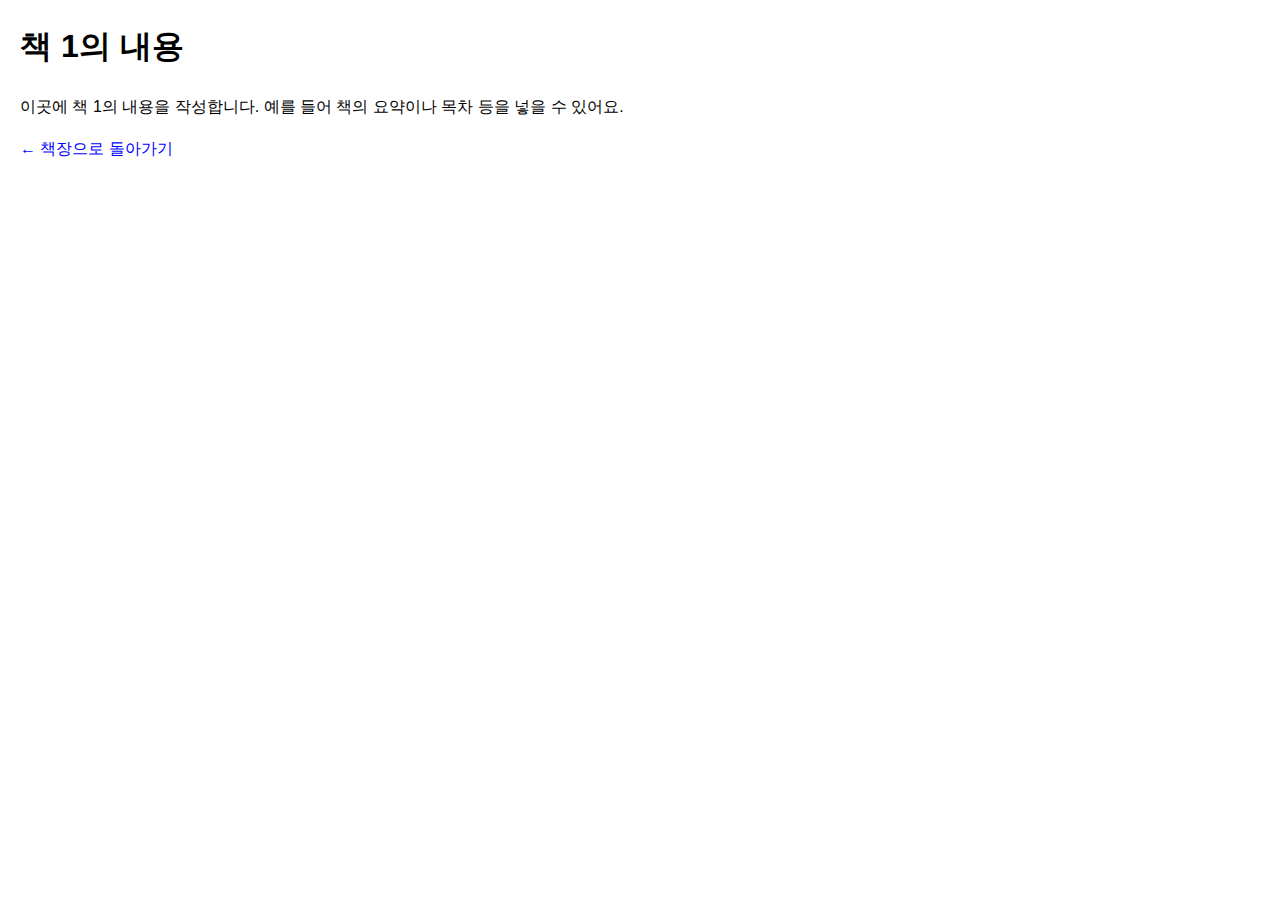
<file: book3.html>
<!DOCTYPE html>
<html lang="ko">
<head>
    <meta charset="UTF-8">
    <meta name="viewport" content="width=device-width, initial-scale=1.0">
    <title>책 3</title>
    <style>
        body {
            font-family: Arial, sans-serif;
            margin: 20px;
            line-height: 1.6;
        }
        a {
            text-decoration: none;
            color: blue;
        }
    </style>
</head>
<body>
    <h1>책 1의 내용</h1>
    <p>이곳에 책 1의 내용을 작성합니다. 예를 들어 책의 요약이나 목차 등을 넣을 수 있어요.</p>
    <a href="index.html">← 책장으로 돌아가기</a>
</body>
</html>
</file>
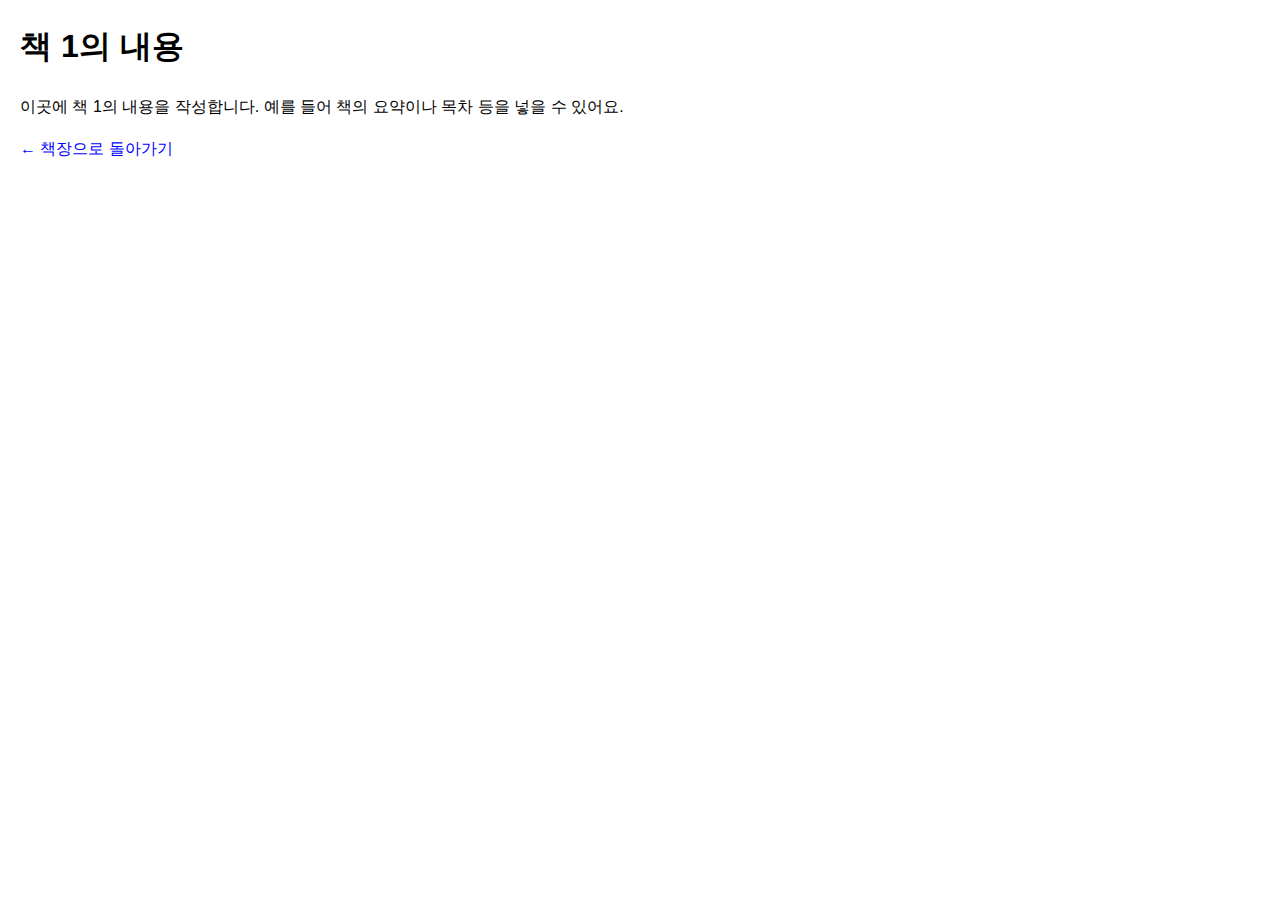
<file: book4.html>
<!DOCTYPE html>
<html lang="ko">
<head>
    <meta charset="UTF-8">
    <meta name="viewport" content="width=device-width, initial-scale=1.0">
    <title>책 4</title>
    <style>
        body {
            font-family: Arial, sans-serif;
            margin: 20px;
            line-height: 1.6;
        }
        a {
            text-decoration: none;
            color: blue;
        }
    </style>
</head>
<body>
    <h1>책 1의 내용</h1>
    <p>이곳에 책 1의 내용을 작성합니다. 예를 들어 책의 요약이나 목차 등을 넣을 수 있어요.</p>
    <a href="index.html">← 책장으로 돌아가기</a>
</body>
</html>
</file>
<file: styles.css>
body {
    font-family: Arial, sans-serif;
    margin: 0;
    padding: 0;
    background-color: #f4f4f4;
}

    /* 인물 이름 클릭 스타일 */
    .character-name {
        font-weight: bold;
        color: #555;
        cursor: pointer;
    }


    .character-name:hover {
        text-decoration: underline;
    }


@media (max-width: 600px) {
    .narration {
      max-width: 90%; /* 화면의 90% 너비로 제한 */
    }
}

.bookshelf {
    position: relative;
    width: 100%;
    padding: 20px;
    background-image: url('shelf.jpg'); /* 책장 이미지 */
    background-size: cover;
    background-position: center;
    display: flex;
    justify-content: space-around;
    flex-wrap: wrap;
}

.book {
    position: relative;
    z-index: 1;
    width: 120px;
    height: 200px;
    margin: 10px;
    background-color: #fff;
    box-shadow: 2px 2px 10px rgba(0, 0, 0, 0.1);
    border-radius: 5px;
    overflow: hidden;
    text-align: center;
}

.book img {
    width: 100%;
    height: auto;
    object-fit: cover;
    transition: transform 0.2s;
}

.book img:hover {
    transform: scale(1.1); /* 마우스 올렸을 때 확대 */
}

.highlight {
    position: relative;
    display: inline-block;
    padding: 0 5px;
    transition: background-color 0.3s ease;
}

.highlight:hover {
    background-color: #f0c040; /* 배경색을 바꾸어서 강조 */
    color: white; /* 글자 색 변경 */
}

/* 대사와 씬 넘버 간격 조정 */
.dialogue + .scene-number {
    margin-top: 20px; /* 원하는 간격 (픽셀 값 변경 가능) */
}

/* 씬 넘버 스타일 */
.scene-number {
    font-weight: bold; /* 볼드체로 씬 넘버 강조 */
    font-size: 1.2em; /* 크기를 살짝 키움 (선택 사항) */
    margin-bottom: 5px; /* 아래 공간 추가 */
    display: block; /* 씬 넘버를 한 줄로 표시 */
}

.dialogue {
    
    max-width: 900px; /* 지문의 문단 너비 제한 */
    margin: 1px 0;
    padding-left: 50px; /* 대사 시작 위치 조정 */
    text-indent: -45px; /* 첫 줄은 왼쪽으로 이동 */
    border-radius: 5px;
    line-height: 1.8; /* 줄 간격을 줄이려면 이 값을 낮추세요 */
    display: block;  /* 각 대사를 한 줄씩 표시 */
    
}

.narration {
    max-width: 900px; /* 지문의 문단 너비 제한 */
    margin: 10px; /* 중앙 정렬 */
    padding: 10px;
    line-height: 1.8; /* 지문의 줄 간격 */
    text-align: justify; /* 양쪽 정렬 */
    font-style: normal; /* 지문을 기울임체로 표시 (선택 사항) */
    color: #555; /* 지문 색상 변경 */
}
</file>
